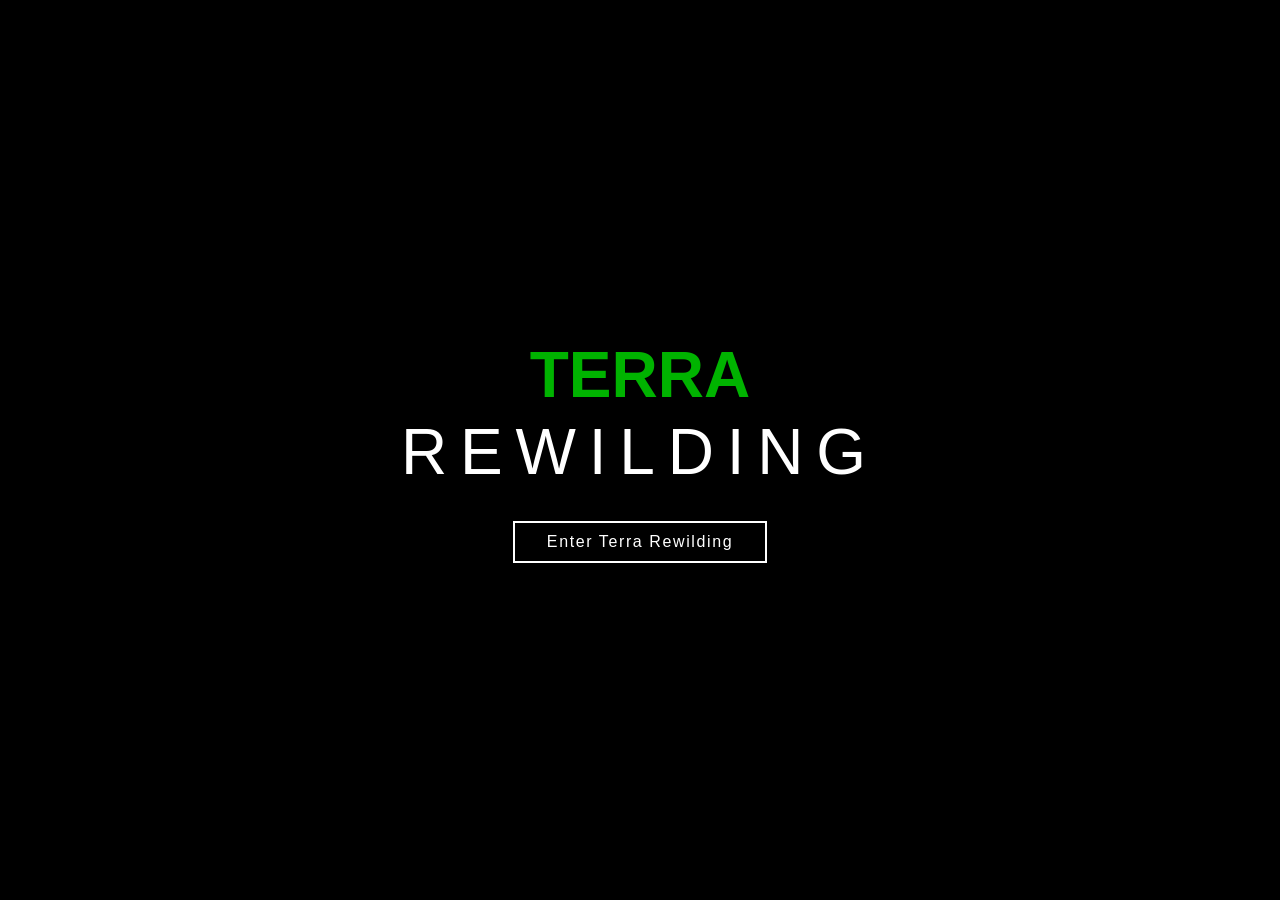
<file: index.html>
<!DOCTYPE html>
<html lang="en">
<head>
  <meta charset="UTF-8">
  <meta name="viewport" content="width=device-width, initial-scale=1.0">
  <title>Terra Rewilding — Ecological Design & Rewilding</title>
  <meta name="description" content="Terra Rewilding — uniting nature and society through ecological design, rewilding, and sustainable environments.">
  <link rel="stylesheet" href="style.css">
  <link rel="shortcut icon" href="fav/favicon.ico" type="image/x-icon">

</head>

<body>

<!-- STARFIELD CANVAS -->
<canvas id="starfield"></canvas>

<!-- HERO -->
<div class="hero" id="hero">

  <!-- MOBILE IMAGE (phones only) -->
  <img
    src="herophotos/hero-mobile.png"
    alt="Terra Rewilding landscape"
    class="hero-image"
  />

  <!-- DESKTOP VIDEO -->
  <video
    class="hero-video"
    autoplay
    muted
    loop
    playsinline
    preload="auto"
  >
    <source src="videos/hero.mp4" type="video/mp4">
  </video>

  <div class="hero-content">
    <h1>
      <span class="terra">TERRA</span><br>
      <span class="rewilding">REWILDING</span>
    </h1>

    <button
      class="enter-btn"
      onclick="enterSite()"
      aria-label="Enter Terra Rewilding website"
    >
      Enter Terra Rewilding
    </button>
  </div>
</div>

<!-- MESSAGE SCREEN -->
<div id="messageScreen" aria-hidden="true" hidden>
  <span><strong> Your Journey To Reconnect Nature With Society Begins</strong></span>
</div>


<!-- MAIN SCRIPT -->
<script>
  function enterSite() {
    const hero = document.getElementById("hero");
    const msg = document.getElementById("messageScreen");
    const btn = document.querySelector(".enter-btn");

    // Prevent double-tap
    btn.disabled = true;
    btn.style.pointerEvents = "none";

    /* STEP 5 — redirect */
    setTimeout(() => {
      window.location.href = "main.html";
    });
  }
</script>

<!-- DESKTOP AUTOPLAY SAFETY -->
<script>
  document.addEventListener("DOMContentLoaded", () => {
    const video = document.querySelector(".hero-video");
    if (video && window.innerWidth > 768) {
      video.muted = true;
      video.play().catch(() => {});
    }
  });
</script>

</body>
</html>
</file>
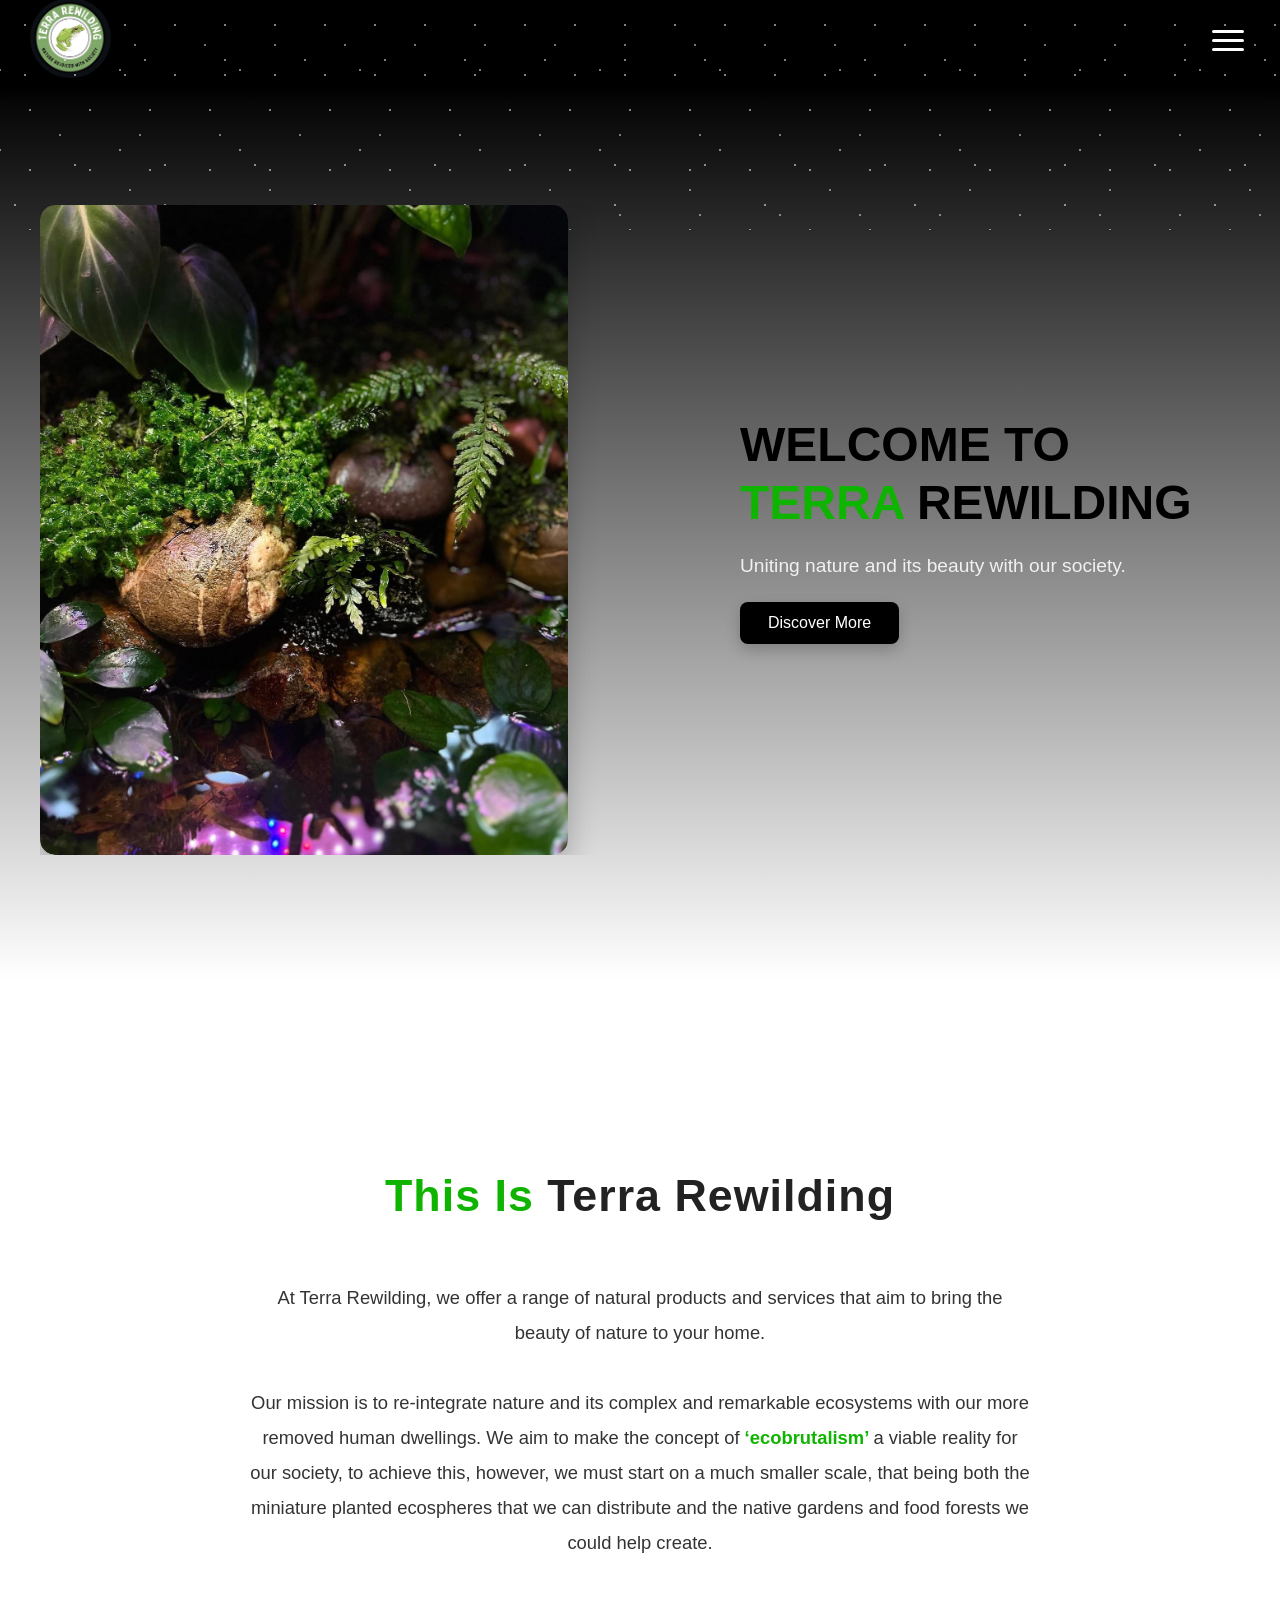
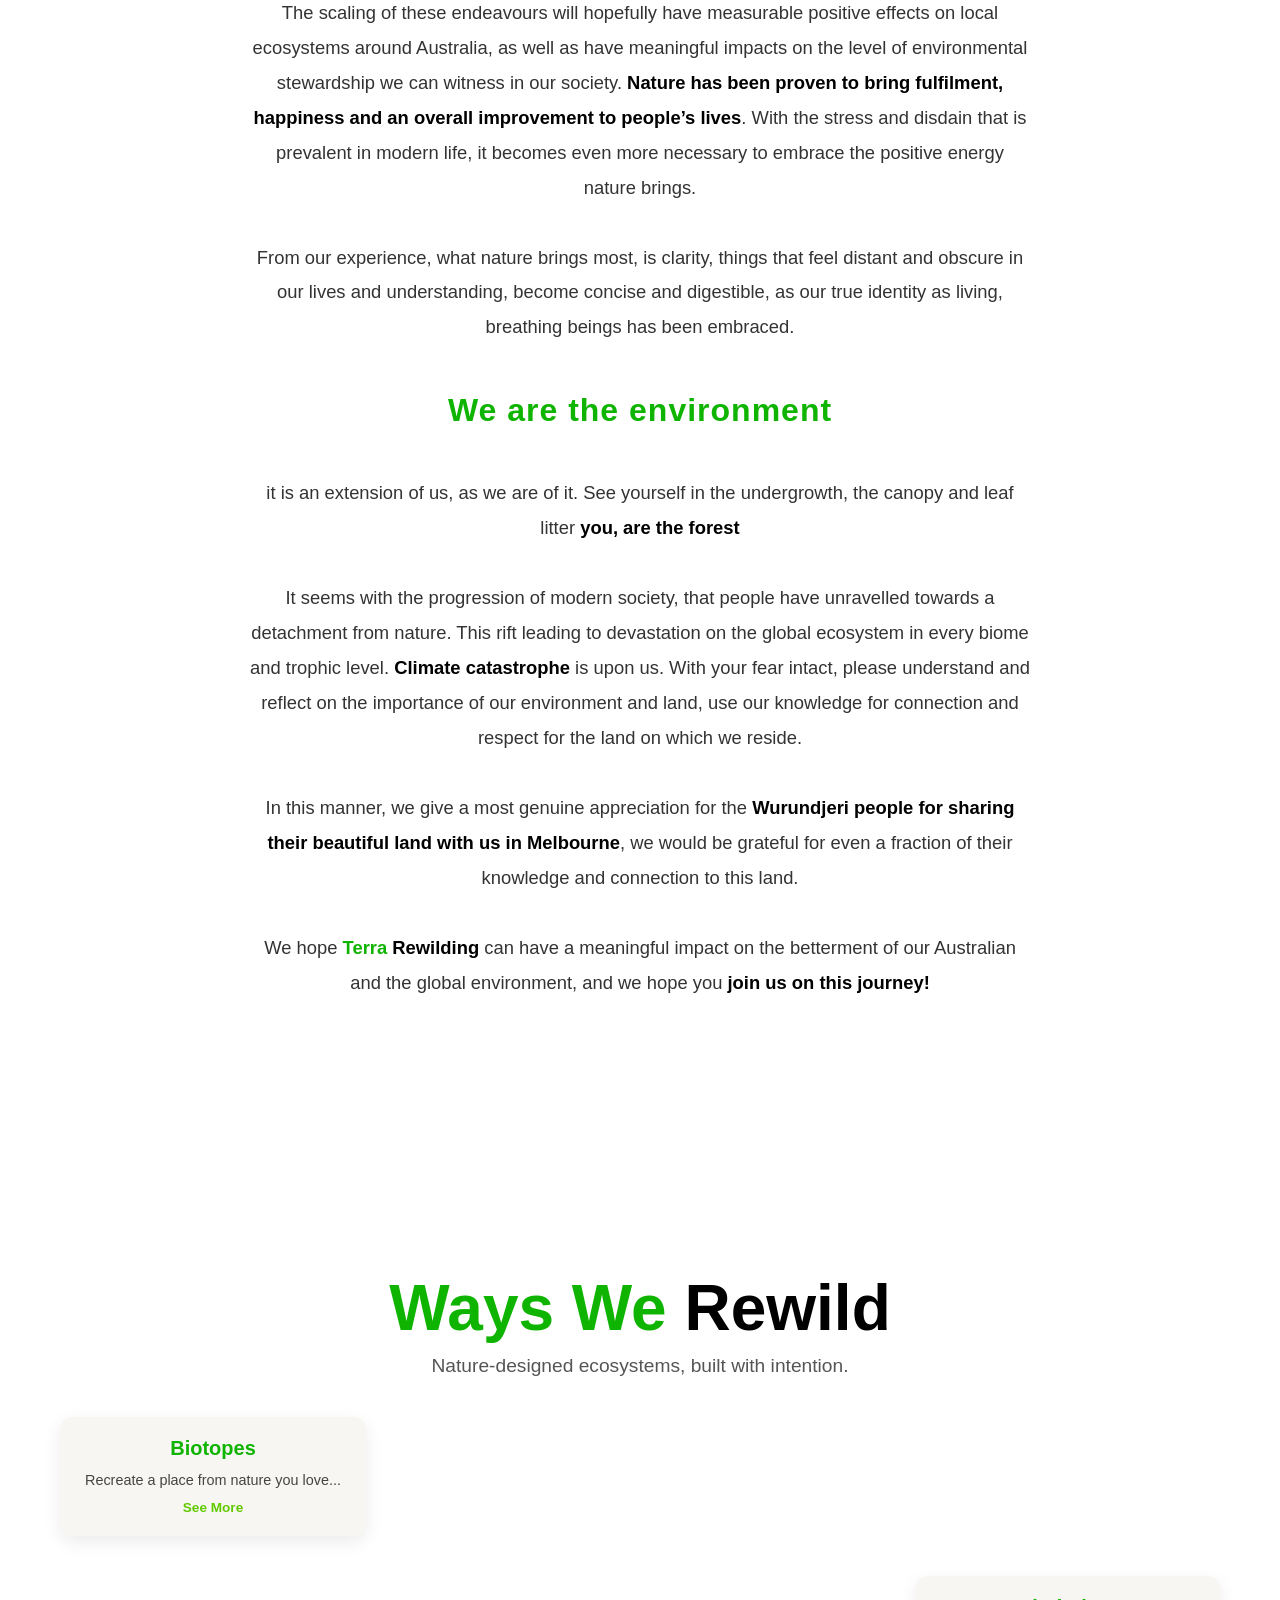
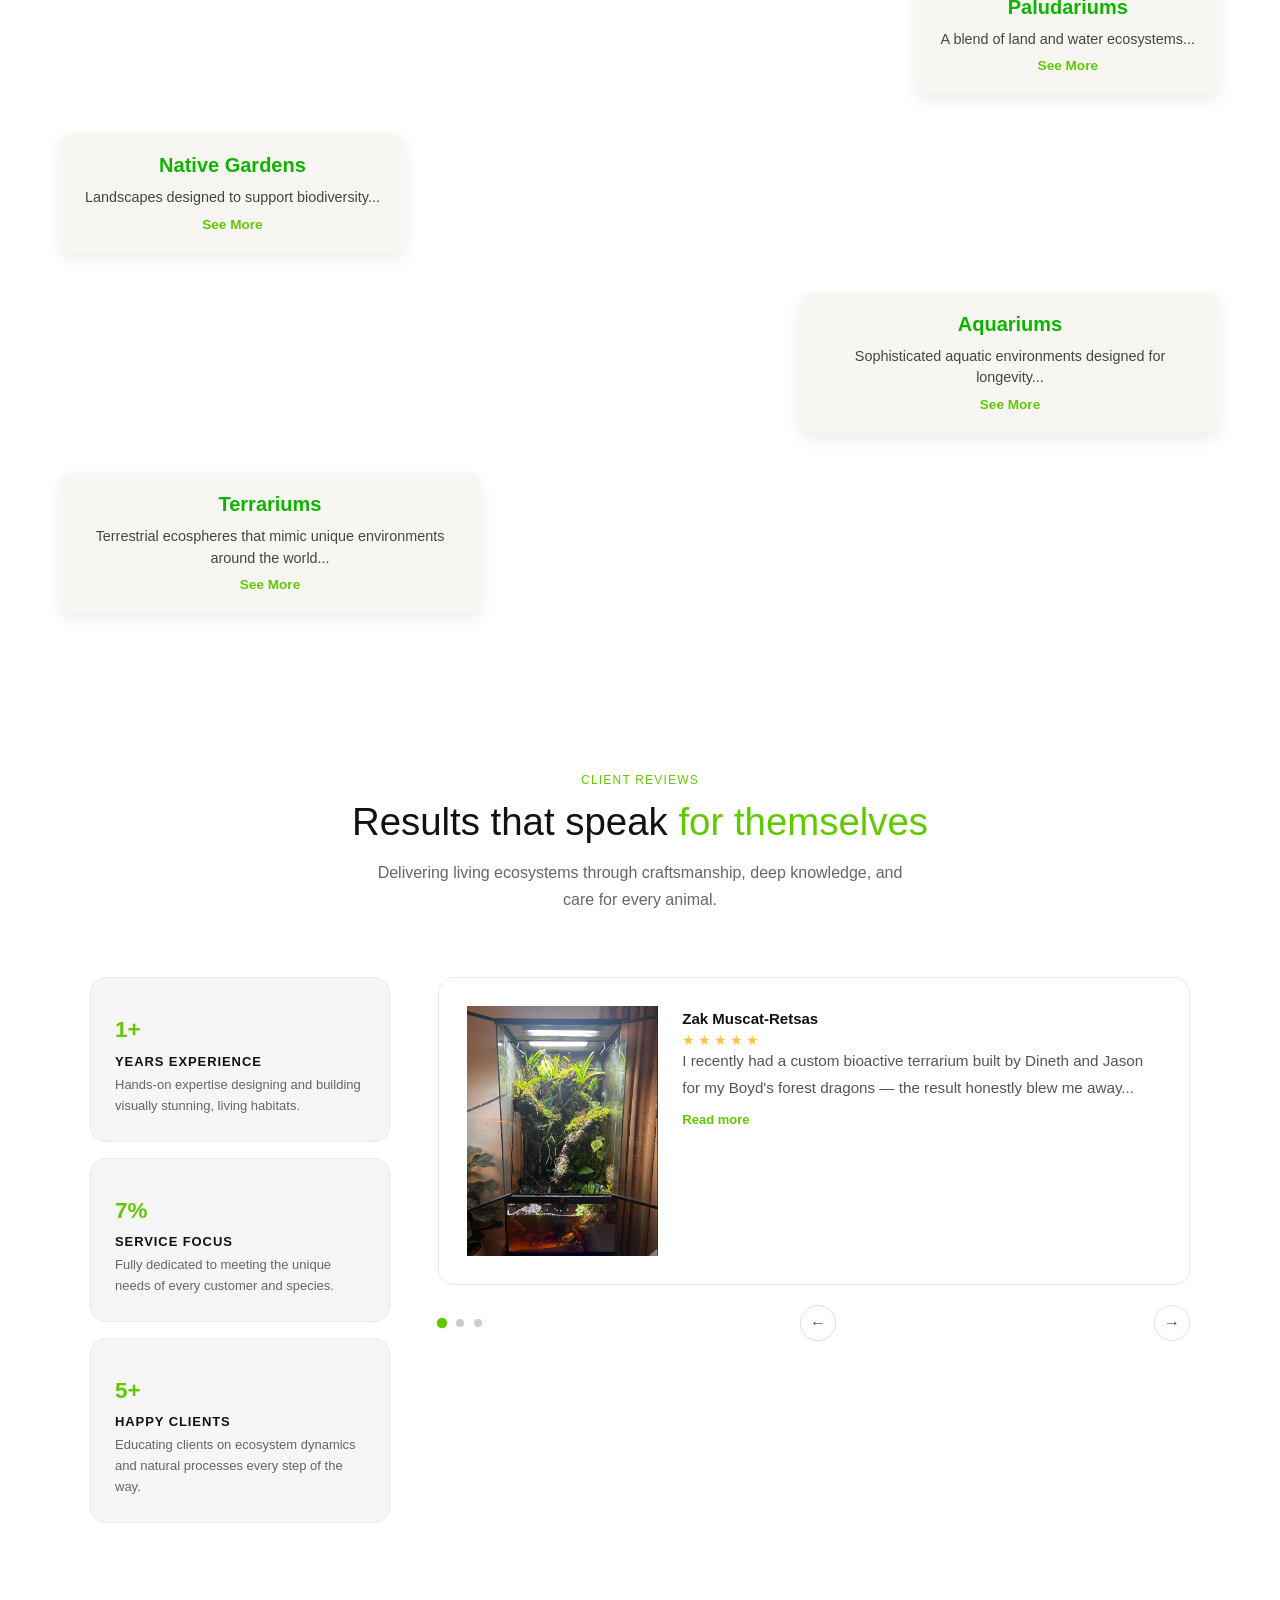
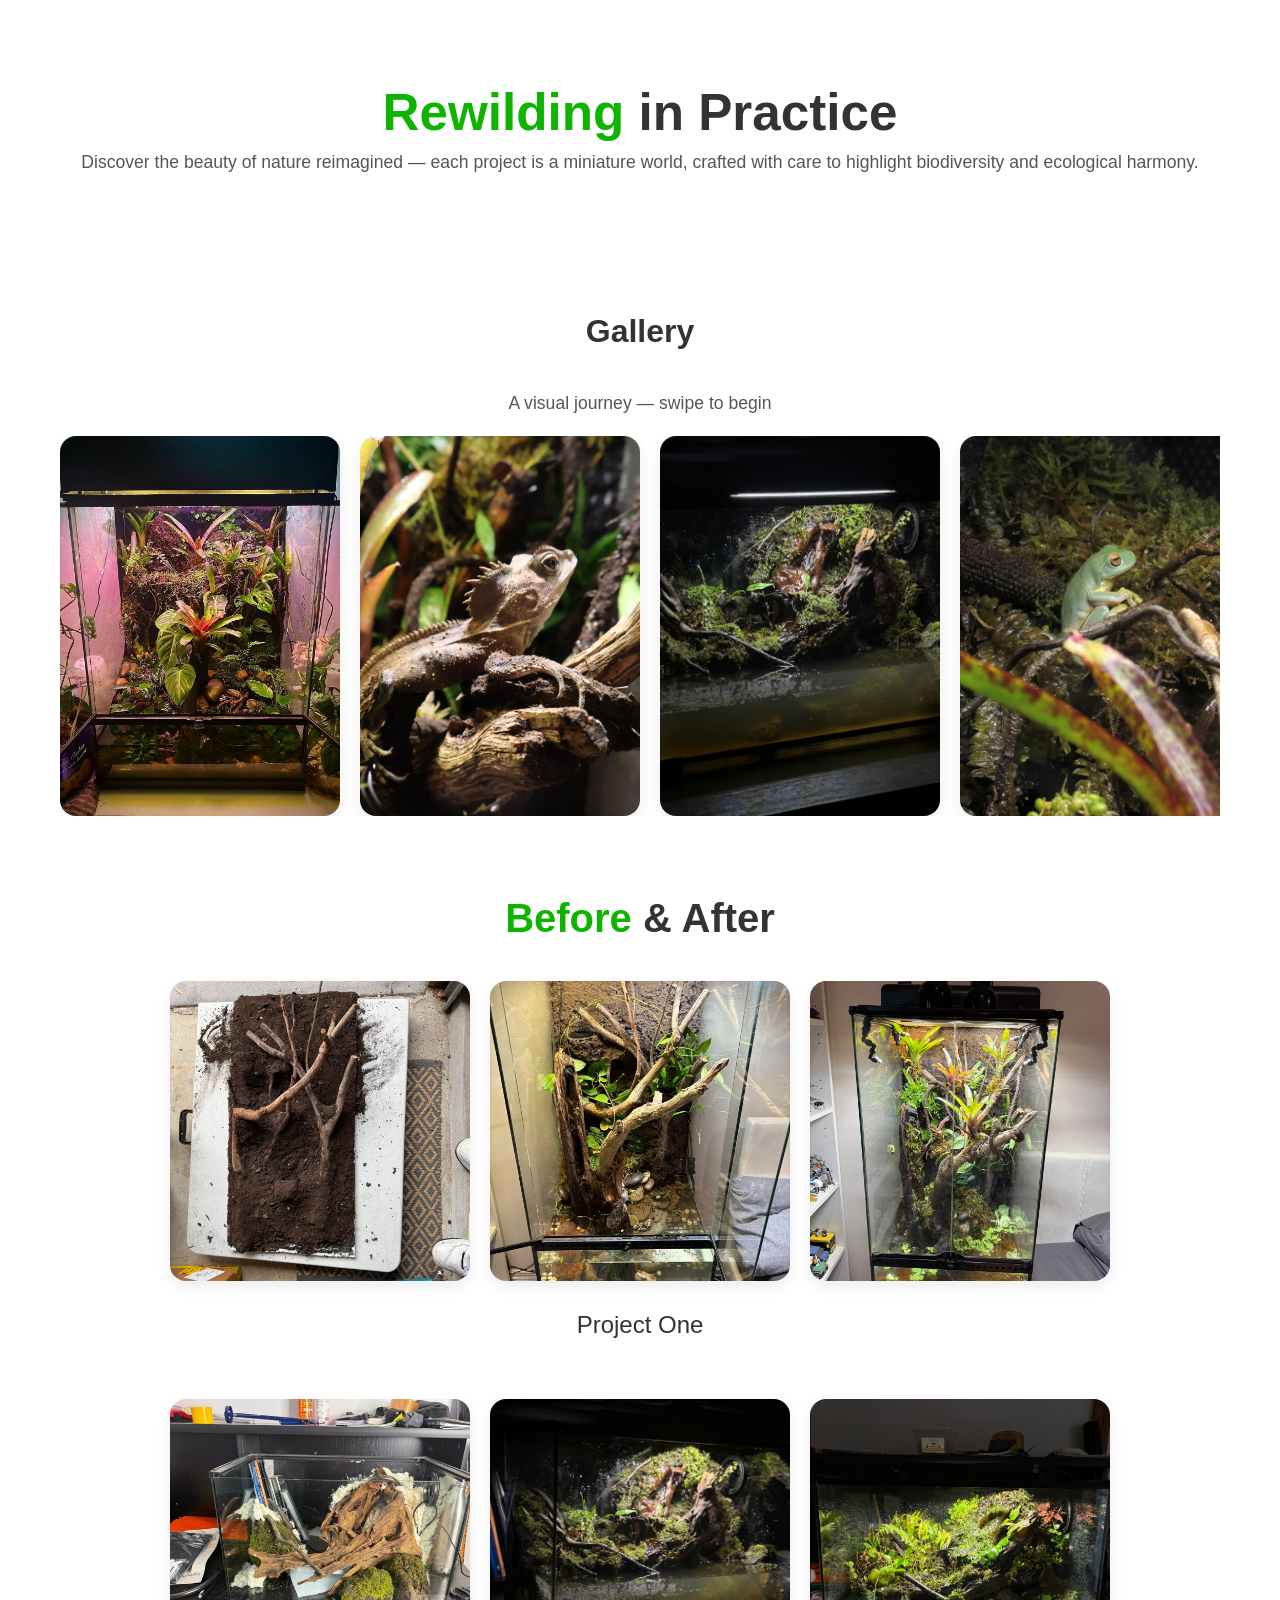
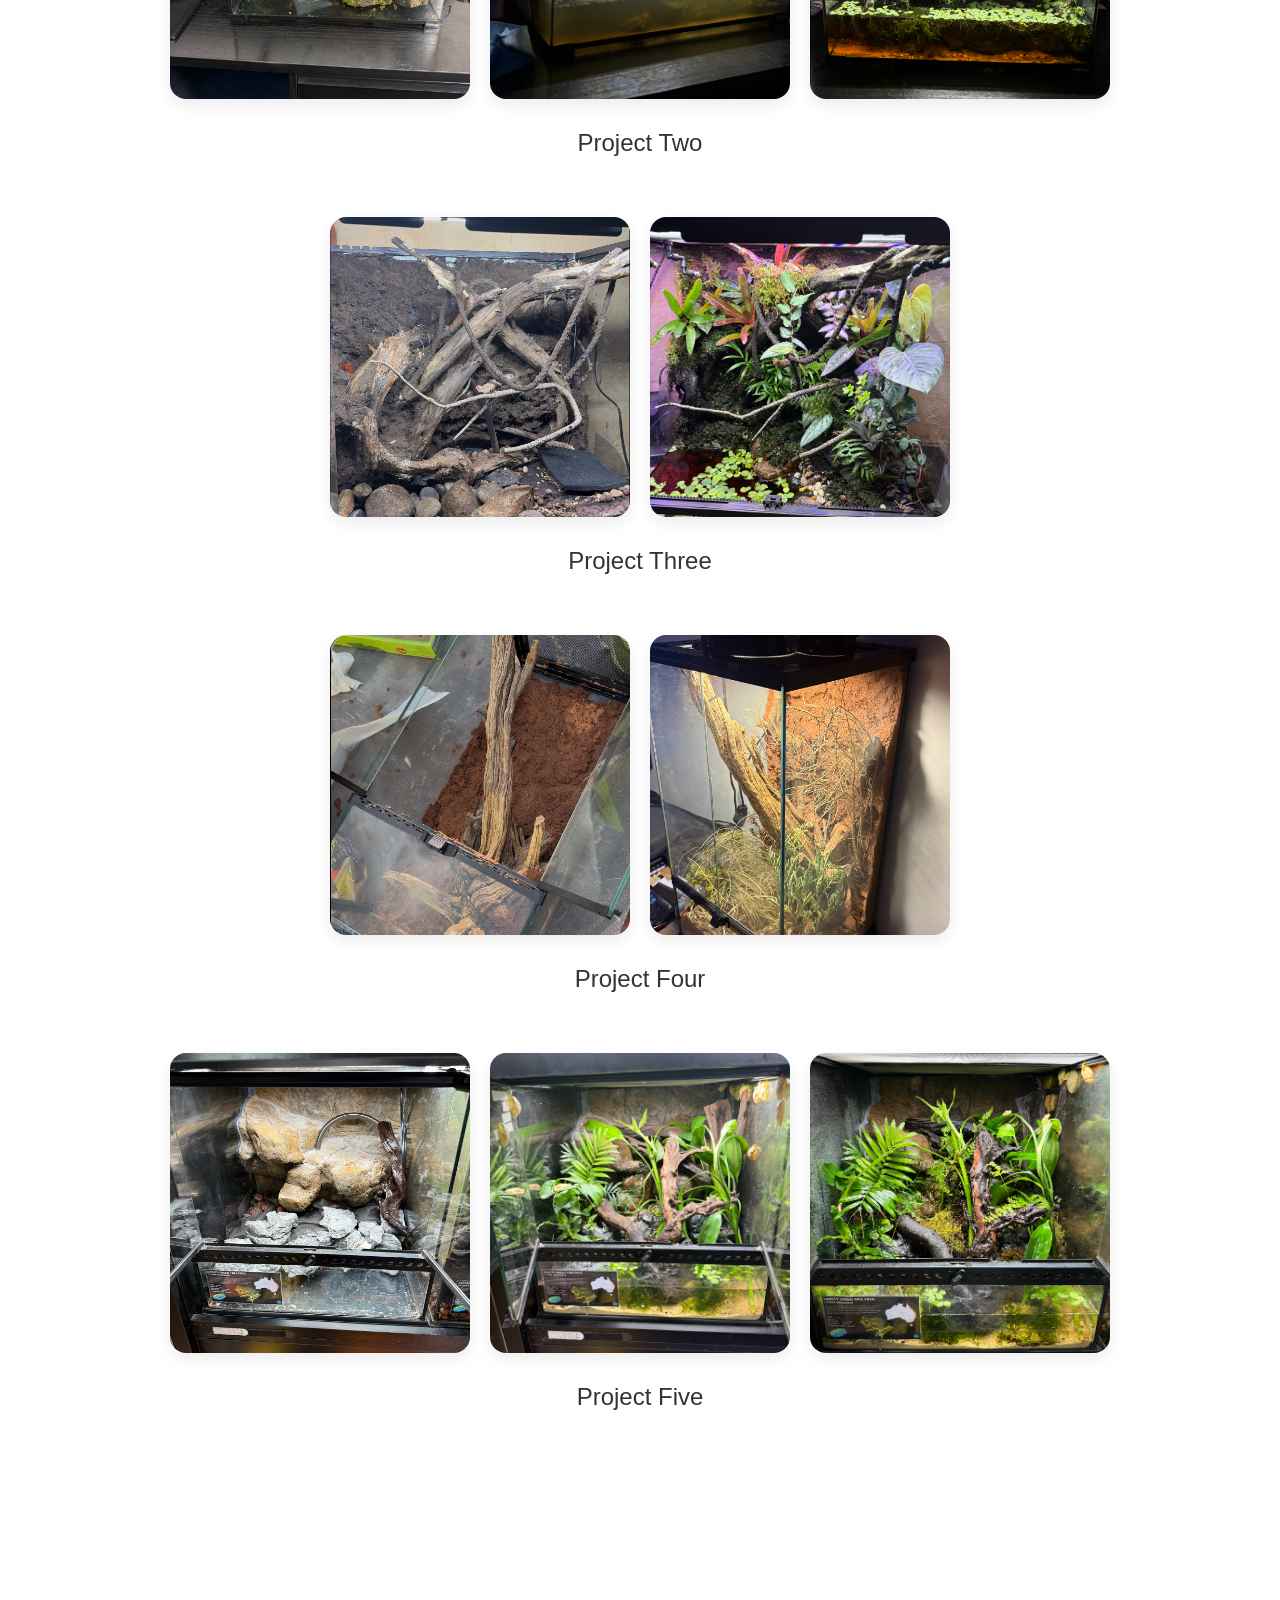
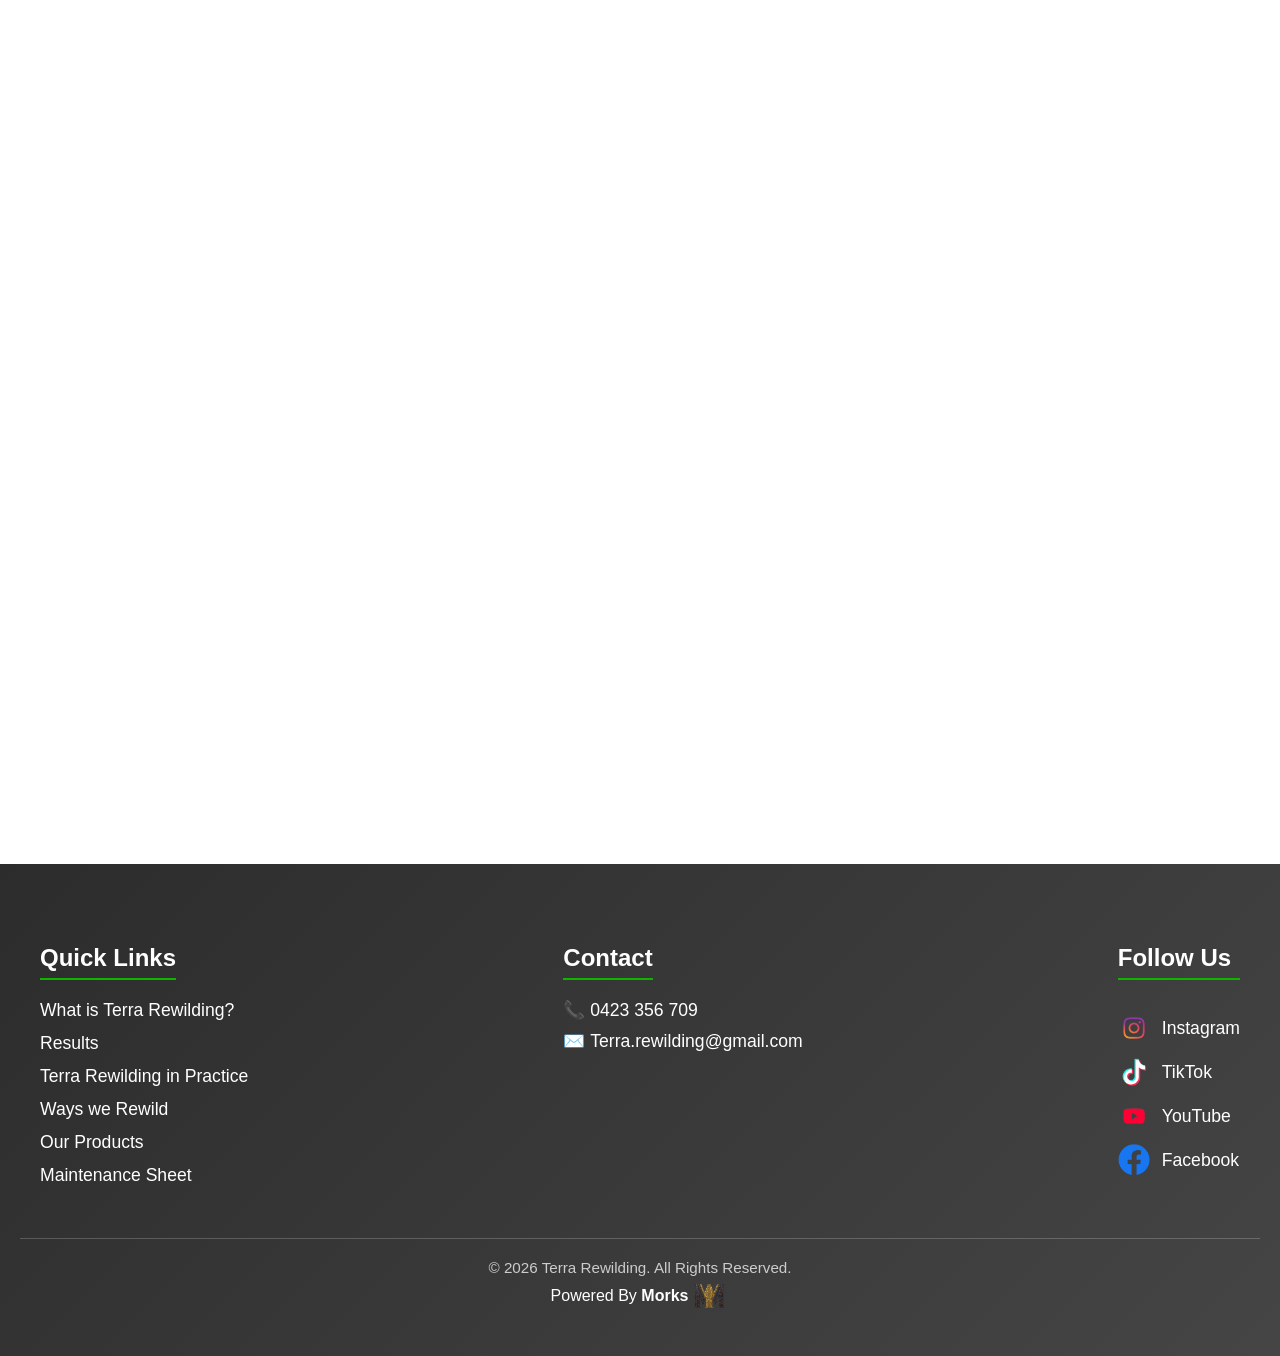
<file: main.html>
<!DOCTYPE html>
<html lang="en">
<head>
  <meta charset="UTF-8">
  <meta name="viewport" content="width=device-width, initial-scale=1.0">
  <title>Terra Rewilding - Home</title>
  <link rel="stylesheet" href="main.css">
</head>

<body>
  <!-- ⭐ Loading Screen -->
  <div class="loading-screen" id="loader">
    <h1 class="company-name">
      <span class="terra"><strong>Terra</strong></span>
      <span class="rewilding"><strong>Rewilding</strong></span>
    </h1>

    <div class="loader-dots">
      <span></span>
      <span></span>
      <span></span>
    </div>
    
  </div>


<!-- ================= NAV BAR ================= -->
<nav class="navbar">

  <!-- Left: Logo -->
  <div class="nav-logo">
    <img
      src="herophotos/terralogo.png"
      alt="Terra Rewilding Logo"
      onclick="location.reload()"
    >
  </div>

  <!-- Center -->
  <div class="nav-center"></div>

  <!-- Right -->
  <div class="nav-right">
    <!-- Hamburger (DESKTOP + MOBILE) -->
    <div class="hamburger" onclick="toggleMenu()" role="button" aria-label="Toggle menu" aria-expanded="false">
      <span></span>
      <span></span>
      <span></span>
    </div>
  </div>

</nav>
<!-- =============== END NAV BAR =============== -->


<!-- ================= DROPDOWN MENU ================= -->
<div class="mobile-menu" id="mobileMenu" role="menu">
  <div class="stars"></div>

  <a href="#about" onclick="closeMenu()">What is Terra Rewilding?</a>
  <a href="#review" onclick="closeMenu()">Results</a>
  <a href="#profile" onclick="closeMenu()">Terra Rewilding in Practice</a>
  <a href="#services" onclick="closeMenu()">Ways we Rewild</a>
  <a href="#products" onclick="closeMenu()">Our Products</a>
  <a href="#Maintenance" onclick="closeMenu()">Maintenance Sheet</a>
  <a href="#contact" onclick="closeMenu()">Contacts</a>
</div>




  <!-- ================= HERO SECTION ================= -->
  <section class="hero-section">
    <div class="hero-container">

      <!-- Left: Photo Slider -->
      <div class="hero-left">
        <div class="slider hero-slider">
          <div class="slide active">
            <img src="herophotos/2.jpg" alt="Nature Photo 2">
          </div>
          <div class="slide">
            <img src="herophotos/3.jpg" alt="Nature Photo 3">
          </div>
          <div class="slide">
            <img src="herophotos/4.jpg" alt="Nature Photo 4">
          </div>
          <div class="slide">
            <img src="herophotos/5.jpg" alt="Nature Photo 5">
          </div>
        </div>
      </div>

      <!-- Right: Hero Text -->
      <div class="hero-right">
        <h1 class="hero-title"> WELCOME TO
          <span class="green"> TERRA</span> REWILDING</h1>
        
        <p>
          Uniting nature and its beauty with our society. 
        </p>
        <a href="#me" class="discover-btn">Discover More</a>
      </div>

    </div>
  </section>
  <!-- =============== END HERO SECTION =============== -->


<!-- ================= ABOUT US SECTION ================= -->
<section id="about" class="aboutus-section">
  <div class="aboutus-container">

    <h2 class="section-title">
      <span class="green">This Is</span> Terra Rewilding
    </h2>

    <div class="aboutus-text">
      <p>
At Terra Rewilding, we offer a range of natural products and services that aim to bring the beauty of nature to your home. <br> <br>
Our mission is to re-integrate nature and its complex and remarkable ecosystems with our more removed human dwellings. We aim to make the concept of <strong> <span class="green">‘ecobrutalism’</span> </strong> a viable reality for our society, to achieve this, however, we must start on a much smaller scale, that being both the miniature planted ecospheres that we can distribute and the native gardens and food forests we could help create. <br> <br>
The scaling of these endeavours will hopefully have measurable positive effects on local ecosystems around Australia, as well as have meaningful impacts on the level of environmental stewardship we can witness in our society. <strong> Nature has been proven to bring fulfilment, happiness and an overall improvement to people’s lives</strong>. With the stress and disdain that is prevalent in modern life, it becomes even more necessary to embrace the positive energy nature brings.<br> <br>
From our experience, what nature brings most, is clarity, things that feel distant and obscure in our lives and understanding, become concise and digestible, as our true identity as living, breathing beings has been embraced. <br> <br> <strong> <span class="we" class="green">We are the environment</span></strong><br><br> 
it is an extension of us, as we are of it. See yourself in the undergrowth, the canopy and leaf litter
<strong>you, are the forest</strong> <br> <br>
It seems with the progression of modern society, that people have unravelled towards a detachment from nature. This rift leading to devastation on the global ecosystem in every biome and trophic level. <strong>Climate catastrophe</strong> is upon us. With your fear intact, please understand and reflect on the importance of our environment and land, use our knowledge for connection and respect for the land on which we reside.<br> <br>
In this manner, we give a most genuine appreciation for the <strong>Wurundjeri people for sharing their beautiful land with us in Melbourne</strong>, we would be grateful for even a fraction of their knowledge and connection to this land. <br> <br>We hope <strong><span class="green">Terra</span> Rewilding</strong> can have a meaningful impact on the betterment of our Australian and the global environment, and we hope you<strong> join us on this journey! </strong>
      </p>
    </div>

  </div>
</section>
<!-- =============== END ABOUT US ================= -->



  <section id="services">
    <div class="services-main">
      <h2><span class="green">Ways We </span> Rewild</h2>
      <p class="services-desc">Nature-designed ecosystems, built with intention.</p>
  
      <div class="services-boxes">

        <div class="service-box left">
          <h3>Biotopes</h3>
  
          <p class="service-text">
            <span class="short-text">
              Recreate a place from nature you love...
            </span>
  
            <span class="full-text">
              We recreate real-world ecosystems from specific locations using authentic plants, terrain, and design to fully capture that environment.
            </span>
          </p>
  
          <button class="see-more-btn">See More</button>
        </div>

        <div class="service-box right">
          <h3>Paludariums</h3>
  
          <p class="service-text">
            <span class="short-text">
              A blend of land and water ecosystems...
            </span>
  
            <span class="full-text">
              Enclosed environments combining aquatic and terrestrial zones, perfect for frogs, fish, and invertebrates, creating a dynamic natural ecosystem.
            </span>
          </p>
  
          <button class="see-more-btn">See More</button>
        </div>

        <div class="service-box left">
          <h3>Native Gardens</h3>
  
          <p class="service-text">
            <span class="short-text">
              Landscapes designed to support biodiversity...
            </span>
  
            <span class="full-text">
              Carefully designed landscapes using local ecosystems to create habitats for native species while improving soil health and sustainability.
            </span>
          </p>
  
          <button class="see-more-btn">See More</button>
        </div>


        <div class="service-box right">
          <h3>Aquariums</h3>
  
          <p class="service-text">
            <span class="short-text">
              Sophisticated aquatic environments designed for longevity...
            </span>
  
            <span class="full-text">
              Sophisticated aquatic environments that utilise ecosystem dynamics to create functional, long-lasting systems that bring out natural behaviours and enrich aquatic life.
            </span>
          </p>
  
          <button class="see-more-btn">See More</button>
        </div>

  
        <div class="service-box left">
          <h3>Terrariums</h3>
  
          <p class="service-text">
            <span class="short-text">
              Terrestrial ecospheres that mimic unique environments around the world...
            </span>
  
            <span class="full-text">
              Terrestrial ecospheres that mimic the ancient beauty of unique environments around the world, from tropical rainforests to arid deserts, these enclosed spaces could bring biodiverse complexity to you and your animals.
            </span>
          </p>
  
          <button class="see-more-btn">See More</button>
        </div>

  
      </div>
    </div>
  </section>


<!-- =========== REVIEWS =========== -->
<section class="section" id="review">
  <div class="section-hdr">
    <div class="eyebrow">Client reviews</div>
    <h2>Results that speak <span style="color:#61c900">for themselves</span></h2>
    <p>Delivering living ecosystems through craftsmanship, deep knowledge, and care for every animal.</p>
  </div>

  <div class="layout">

    <div class="stat-col">
      <div class="stat-card">
        <div class="stat-num">
          <span class="counter" data-target="5">0</span><span>+</span>
        </div>
        <h4>Years experience</h4>
        <p>Hands-on expertise designing and building visually stunning, living habitats.</p>
      </div>
      <div class="stat-card">
        <div class="stat-num">
          <span class="counter" data-target="100">0</span><span>%</span>
        </div>
        <h4>Service focus</h4>
        <p>Fully dedicated to meeting the unique needs of every customer and species.</p>
      </div>
      <div class="stat-card">
        <div class="stat-num">
          <span class="counter" data-target="100">0</span><span>+</span>
        </div>
        <h4>Happy clients</h4>
        <p>Educating clients on ecosystem dynamics and natural processes every step of the way.</p>
      </div>
    </div>

    <div class="review-col">
      <div class="review-card active" id="r0">
        <img class="reviewer-img" src="review-img/zak1.png" alt="Zak Muscat-Retsas">
        <div class="review-body">
          <div class="reviewer-info">
            <h3>Zak Muscat-Retsas</h3>
            <div class="stars">★★★★★</div>
          </div>
          <p class="review-text">
            <span class="short-text">I recently had a custom bioactive terrarium built by Dineth and Jason for my Boyd's forest dragons — the result honestly blew me away...</span>
            <span class="full-text"> I recently had a custom bioactive terrarium built by Dineth and Jason for my Boyd's forest dragons — the result honestly blew me away. The level of detail is next level. They've gone to incredible lengths to replicate the exact terrain and environment these animals come from. It doesn't just look amazing — it feels like a real, living ecosystem. Every element has clearly been thought through with purpose, creating something both visually incredible and perfectly suited for the animal. What really stood out was their knowledge and craftsmanship. This isn't just a terrarium — it's a fully self-sustaining environment designed to replicate nature as closely as possible, and you can tell they genuinely care about getting it right. The whole process was seamless, and the final product exceeded expectations in every way. If you're even considering going bioactive, do yourself a favour and go with Dineth and Jason. Seriously top-tier work.</span>
          </p>
          <button class="toggle-btn" onclick="toggle(this)">Read more</button>
        </div>
      </div>

      <div class="review-card" id="r1">
        <img class="reviewer-img" src="review-img/pat.png" alt="Pat Cumming">
        <div class="review-body">
          <div class="reviewer-info">
            <h3>Pat Cumming</h3>
            <div class="stars">★★★★★</div>
          </div>
          <p class="review-text">
            <span class="short-text">The guys at Terra Rewilding did an amazing job working on a few of my tanks...</span>
            <span class="full-text"> The guys at Terra Rewilding did an amazing job working on a few of my tanks. They set up incredible habitats for different gecko species and did a great job adjusting everything to my specific needs and those of the species involved. Every time I feed the geckos I can see them using the entire habitat — the tanks look much more interesting than a basic sand-and-ornament setup. It's cool to see the plants growing in. Would definitely give these guys a call if you want a custom natural habitat for your pets.</span>
          </p>
          <button class="toggle-btn" onclick="toggle(this)">Read more</button>
        </div>
      </div>

      <div class="review-card" id="r2">
        <img class="reviewer-img" src="review-img/rileys.png" alt="Riley Clements">
        <div class="review-body">
          <div class="reviewer-info">
            <h3>Riley Clements</h3>
            <div class="stars">★★★★★</div>
          </div>
          <p class="review-text">
            <span class="short-text">The craftsmanship and attention to detail are outstanding — it's clear a lot of care went into designing something both beautiful and functional...</span>
            <span class="full-text"> The craftsmanship and attention to detail are outstanding — it's clear a lot of care went into designing something both beautiful and functional. Everything was professionally finished, well thought out, and designed to a very high standard. Communication throughout the process was excellent and the final result exceeded my expectations. I highly recommend to anyone looking for a high-quality custom terrarium hardscape.</span>
          </p>
          <button class="toggle-btn" onclick="toggle(this)">Read more</button>
        </div>
      </div>

      <div class="nav-row">
        <button class="dot-btn active" onclick="go(0)" id="d0"></button>
        <button class="dot-btn" onclick="go(1)" id="d1"></button>
        <button class="dot-btn" onclick="go(2)" id="d2"></button>
        <button class="arr-btn" onclick="prev()">&#8592;</button>
        <button class="arr-btn" onclick="next()">&#8594;</button>
      </div>
    </div>

  </div>
</section>
  <!-- ================= END OF REWIVES ================= -->

  
  </section>

  <!-- ================= PROFILE / PORTFOLIO SECTION ================= -->
  <section id="profile" class="portfolio-section">

    <!-- INTRO -->
    <div class="portfolio-box intro-box">
      <h2>
       <span class="green">Rewilding</span> in Practice
      </h2>
      <p>Discover the beauty of nature reimagined — each project is a miniature world, crafted with care to highlight biodiversity and ecological harmony.</p>
    </div>

       <!-- ===== HORIZONTAL SCROLLER ===== -->
       <div class="profile-scroll-wrapper">
        <h3 class="Gal">Gallery</h3>
        <p class="gla-words">A visual journey — swipe to begin </p>
        <div class="profile-scroll">
          <img src="Slider_photos/1.jpg">
          <img src="Slider_photos/2.jpg">
          <img src="Slider_photos/3.jpg">
          <img src="Slider_photos/4.jpg">
          <img src="Slider_photos/5.jpg">
          <img src="Slider_photos/8.jpg">
          <img src="Slider_photos/9.png">
          <img src="Slider_photos/10.png">
          <img src="Slider_photos/13.png">
          <img src="Slider_photos/19.png">
          <img src="Slider_photos/20.png">
          <img src="Slider_photos/22.png">
        </div>
      </div>

    <!-- BEFORE & AFTER TITLE -->
    <h2 class="before-after-title">
      <span class = "green">Before</span> & After
    </h2>

    <!-- ===== BEFORE / AFTER GRID ===== -->
    <div class="before-after-grid">

      <!-- Project One -->
      <div class="before-after-box">
        <div class="before-after-images">
          <img src="Project_Photo/1.1.jpg" alt="Project One Before">
          <img src="Project_Photo/1.2.jpg" alt="Project One Middle">
          <img src="Project_Photo/1.3.jpg" alt="Project One After">
        </div>
        <h3>Project One</h3>
      </div>

      <!-- Project Two -->
      <div class="before-after-box">
        <div class="before-after-images">
          <img src="Project_Photo/2.1.jpg" alt="Project Two Before">
          <img src="Project_Photo/2.2.png" alt="Project Two Middle">
          <img src="Project_Photo/2.3.png" alt="Project Two After">
        </div>
        <h3>Project Two</h3>
      </div>

            <!-- Project Three -->
            <div class="before-after-box">
              <div class="before-after-images">
                <img src="Project_Photo/3.1.png" alt="Project Two Before">
                <img src="Project_Photo/3.2.png" alt="Project Two Middle">
              </div>
              <h3>Project Three</h3>
            </div>

             <!-- Project Four -->
              <div class="before-after-box">
                 <div class="before-after-images">
                   <img src="Project_Photo/4.1.png" alt="Project Two Before">
                  <img src="Project_Photo/4.2.png" alt="Project Two Middle">
                </div>
                <h3>Project Four</h3>
               </div>

               <!-- Project Five -->
                 <div class="before-after-box">
                    <div class="before-after-images">
                      <img src="Project_Photo/5.1.png" alt="Project Two Before">
                      <img src="Project_Photo/5.2.png" alt="Project Two Middle">
                      <img src="Project_Photo/5.3.png" alt="Project Two After">
                    </div>
                  <h3>Project Five</h3>
                </div>

    </div>

  </section>




<!-- ===== MAINTENANCE SHEET SECTION ===== -->
<section id="Maintenance" class="safe-data-sheet">

  <div class="safe-wrapper">

    <!-- LEFT TEXT -->
    <div class="safe-text">
      <h2> <span class="green">Maintenance</span> Sheet </h2> 
      <p>
        Tap the preview to explore the full maintenance sheet<br>
         On mobile? Hit <strong>Download PDF</strong> to see the complete document
      </p>
    </div>

    <!-- RIGHT PREVIEW -->
    <div class="safe-preview">
      <div
        class="paper-link"
        role="button"
        tabindex="0"
        onclick="openPDF()"
      >
        <div class="paper-stack">
          <span class="back-page"></span>
          <span class="mid-page"></span>
          <img
            class="top-page-img"
            src="PDF/frontpdf.png"
            alt="Maintenance sheet PDF preview"
          />
        </div>
      </div>

      <div class="words">
        <p>VIEW MAINTENANCE SHEET</p>
      </div>
    </div>

  </div>
</section>

<!-- ===== PDF MODAL ===== -->
<div
  id="pdfModal"
  class="pdf-modal"
  onclick="closePDF(event)"
>

  <div class="pdf-content">

    <button
      class="close-btn"
      aria-label="Close PDF preview"
      onclick="closePDF()"
    >
      ✕
    </button>

    <iframe
      id="pdfFrame"
      src="PDF/Terra-Rewilding-PDF.pdf"
      title="Terra Rewilding Maintenance Sheet"
    ></iframe>

    <a
      href="PDF/Terra-Rewilding-PDF.pdf"
      download
      class="download-btn"
    >
      Download PDF
    </a>

  </div>
</div>





<!-- ===== START OF CONTACT SECTION ===== -->
<section id="contact" class="contact-section">
  <div class="portfolio-container">

    <!-- Heading and Description -->
    <h2><span class="green">Contact</span> Us</h2>
    <p class="contact-intro">
      Looking for more details or ready to book our services? Simply click below, and we’ll be happy to assist you!</p>
    <!-- Contact Boxes -->
    <div class="contact-boxes">

      <!-- Phone Box -->
      <a
        href="tel:+0423356709"
        class="contact-box"
        role="button"
        tabindex="0"
      >
        <div class="contact-icon">📞</div>
        <div class="contact-info">
          <h3>Phone</h3>
          <p>0423 356 709</p>
        </div>
      </a>

      <!-- Email Box -->
      <a
        href="mailto:Terra.rewilding@gmail.com"
        class="contact-box"
        role="button"
        tabindex="0"
      >
        <div class="contact-icon">✉️</div>
        <div class="contact-info">
          <h3>Email</h3>
          <p>Terra.rewilding@gmail.com</p>
        </div>
      </a>

    </div>

  </div>
</section>
<!-- ===== END OF CONTACT SECTION ===== -->








  <!-- ================= FOOTER ================= -->
  <footer class="footer-section">
    <div class="footer-container">

      <!-- Quick Links -->
      <div class="footer-links">
        <h3>Quick Links</h3>
        <a href="#about">What is Terra Rewilding?</a>
        <a href="#review">Results</a>
        <a href="#profile" >Terra Rewilding in Practice</a>
        <a href="#services">Ways we Rewild</a>
        <a href="#products">Our Products</a>
        <a href="#Maintenance">Maintenance Sheet</a>
      </div>

      <!-- Contact Info -->
      <div class="footer-contact">
        <h3>Contact</h3>
        <p>📞 <a href="tel:+0423356709">0423 356 709</a></p>
        <p>✉️ <a href="mailto:Terra.rewilding@gmail.com">Terra.rewilding@gmail.com</a></p>
      </div>

      <!-- Social Links -->
      <div class="footer-social">
        <h3>Follow Us</h3>
        <a class="social-link" href="https://www.instagram.com/terra.rewilding" target="_blank" rel="noopener">
          <img src="photos/Insta-removebg-preview.png" alt="Instagram" class="social-icon-img">
          <span>Instagram</span>
        </a>
        <a class="social-link" href="https://www.tiktok.com/@terra_rewilding" target="_blank" rel="noopener">
          <img src="photos/tiktok-icon2-removebg-preview.png" alt="TikTok" class="social-icon-img">
          <span>TikTok</span>
        </a>
        <a class="social-link" href="https://www.youtube.com/@CauseAndEffect42" target="_blank" rel="noopener">
          <img src="photos/youtube.png" alt="YouTube" class="social-icon-img">
          <span>YouTube</span>
        </a>
        <a class="social-link" href="https://www.facebook.com/dineth.wijendra.3" target="_blank" rel="noopener">
          <img src="photos/facebook.png" alt="Facebook" class="social-icon-img">
          <span>Facebook</span>
        </a>
      </div>

    </div>

    <!-- Bottom Copyright -->
    <div class="footer-bottom">
      <p>© 2026 Terra Rewilding. All Rights Reserved.</p>
      <div class="michaelsoft-wrapper">
        <p class="footer-MichaelSoft">Powered By <strong>Morks</strong></p>
        <img class="PyramidLogo" src="photos/morks.png" alt="Morks">
      </div>
    </div>

  </footer>
  <!-- ================= END FOOTER ================= -->



  <!--------Java Scrit-->
  <script src="main.js"></script>





  


</body>
</html>
</file>
<file: style.css>
* {
  margin: 0;
  padding: 0;
  box-sizing: border-box;
  font-family: "Inter", "Helvetica Neue", Arial, sans-serif;
}

body {
  overflow: hidden;
  background: #000;
}

/* HERO */
.hero {
  position: fixed;
  inset: 0;
  z-index: 1;
  overflow: hidden;
}

/* Desktop video */
.hero video.hero-video {
  position: absolute;
  inset: 0;
  width: 100%;
  height: 100%;
  object-fit: cover;
  object-position: center top;
  animation: videoShift 15s ease-in-out infinite alternate;
  pointer-events: none;
}

/* Mobile fallback image */
.hero img.hero-image {
  position: absolute;
  inset: 0;
  width: 100%;
  height: 100%;
  object-fit: cover;
  z-index: 0;
  display: none; /* hidden by default, only shown on mobile */
}

.hero-content {
  position: relative;
  z-index: 2;
  height: 100%;
  display: flex;
  flex-direction: column;
  align-items: center;
  justify-content: center;
  text-align: center;
  padding: 0 20px;
}

.hero-content h1 {
  font-size: clamp(2rem, 6vw, 4rem);
  line-height: 1.2;
  color: #fff;
}

.hero-content .terra {
  color: #00b300; /* Terra green */
  font-weight: 600;
}

.hero-content .rewilding {
  color: #fff;
  font-weight: 300;
  letter-spacing: 0.2em;
  margin-top: 0.3em;
}

.enter-btn {
  margin-top: 30px;
  padding: 10px 32px;
  border: 2px solid #ffffff;
  background: transparent;
  color: #ffffff;
  font-size: clamp(0.8rem, 2.5vw, 1rem);
  letter-spacing: 0.1em;
  cursor: pointer;
  transition: all 0.3s ease;
}

.enter-btn:hover {
  background: #fff;
  color: #000;
}

/* STARFIELD */
#starfield {
  position: fixed;
  inset: 0;
  z-index: 0;
}


@keyframes videoShift {
  0%   { transform: scale(1.02) translateY(0); }
  50%  { transform: scale(1.03) translateY(-1%); }
  100% { transform: scale(1.02) translateY(0); }
}

/* RESPONSIVE */
@media (max-width: 768px) {
  /* Hero text */
  .hero-content h1 {
      font-size: clamp(1.6rem, 6vw, 3rem);
  }

  /* Enter button smaller */
  .enter-btn {
      padding: 6px 22px;
  }

  /* Message bigger on mobile tablets */
  #messageScreen {
      font-size: clamp(1.8rem, 6vw, 2.6rem);
      line-height: 1.7;
      padding: 0 15px;
  }

  /* Mobile fallback — show image instead of video */
  .hero video.hero-video {
      display: none !important;
  }

  .hero img.hero-image {
      display: block;
  }
}

@media (max-width: 480px) {
  /* Hero text smaller for small phones */
  .hero-content h1 {
      font-size: clamp(1.4rem, 5vw, 2.5rem);
  }

  /* Message slightly smaller for small phones */
  #messageScreen {
      font-size: clamp(1.6rem, 5vw, 2.2rem);
      line-height: 1.7;
      padding: 0 10px;
  }
}

/* PREFERS REDUCED MOTION */
@media (prefers-reduced-motion: reduce) {
  video,
  canvas {
      animation: none !important;
  }
}
</file>
<file: main.css>
/* ================= RESET DEFAULT STYLES ================= */
/* Prevent horizontal scrolling on mobile and desktop */
html, body {
  overflow-x: hidden;  /* Prevent left-right scrolling */
  width: 100%;         /* Ensure body doesn't exceed viewport width */
}

/* Optional: make sure all main sections respect viewport width */
section, .hero-container, .profile-scroll, .video-grid, .process-viewport {
  max-width: 100%;
  overflow-x: hidden;
}

h2 {
  font-size: clamp(2.5rem, 4vw, 3.2rem);
}

h3 {
  font-size: clamp(2rem, 3vw, 2.5rem);
}

h4 {
  font-size: clamp(1.8rem, 2.5vw, 2rem);
}

h5 {
  font-size: clamp(1.5rem, 2vw, 1.8rem);
}

h6 {
  font-size: clamp(1.2rem, 1.5vw, 1.5rem);
}

/* ===== MOBILE ADJUSTMENTS ===== */
@media (max-width: 768px) {
  h1 { font-size: 2.2rem; }
  h2 { font-size: 1.8rem; }
  h3 { font-size: 1.6rem; }
  h4 { font-size: 1.4rem; }
  h5 { font-size: 1.2rem; }
  h6 { font-size: 1rem; }
}

p {
  font-family: 'Poppins', sans-serif;
}





* {
  margin: 0;
  padding: 0;
  box-sizing: border-box;
  font-family: "Helvetica Neue", Arial, sans-serif;
}

body {
  padding-top: 80px; /* Space for fixed navbar */
}

html {
  scroll-behavior: smooth;
  scroll-padding-top: 80px;
}





/* ===== LOADING SCREEN ===== */
.loading-screen {
  background-color: #ffffff;
  position: fixed;
  top: 0;
  left: 0;
  width: 100%;
  height: 100dvh; /* full mobile viewport */
  display: flex;
  justify-content: center;
  align-items: center;
  z-index: 9999;
  transition: opacity 0.8s ease, visibility 0.8s ease;
  opacity: 1;
  visibility: visible;
  overflow: hidden;
}

.loading-screen.hidden {
  opacity: 0;
  visibility: hidden;
}

/* Modern viewport units fallback */
@supports (height: 100dvh) {
  .loading-screen {
    height: 100dvh;
  }
}

/* ===== COMPANY NAME ===== */
.company-name {
  font-size: clamp(2.8rem, 6vw, 5.2rem);
  font-weight: 600;
  font-family: -apple-system, BlinkMacSystemFont, "Segoe UI", Roboto, sans-serif;
  letter-spacing: 1.5px;
  display: flex;
  align-items: center;
  gap: 14px; /* spacing between Terra and Rewilding */
}

.terra {
  color: #2ecc71;
  display: inline-block;
  font-weight: 700;
  opacity: 0;
  transform: translateX(-90%) scale(0.95);
  animation: slideLeftModern 1.3s cubic-bezier(.22,.61,.36,1) forwards;
}

.rewilding {
  color: black;
  display: inline-block;
  font-weight: 500;
  opacity: 0;
  transform: translateX(90%) scale(0.95);
  animation: slideRightModern 1.3s cubic-bezier(.22,.61,.36,1) forwards;
  animation-delay: 0.18s;
}

@keyframes slideLeftModern {
  0% { opacity: 0; transform: translateX(-90%) scale(0.94); }
  70% { opacity: 1; transform: translateX(3%) scale(1.015); }
  100% { opacity: 1; transform: translateX(0) scale(1); }
}

@keyframes slideRightModern {
  0% { opacity: 0; transform: translateX(90%) scale(0.94); }
  70% { opacity: 1; transform: translateX(-3%) scale(1.015); }
  100% { opacity: 1; transform: translateX(0) scale(1); }
}

/* ===== SUBTLE LOADER (NON-INTRUSIVE) ===== */
.loader-dots {
  position: absolute;
  bottom: 120px; /* adjust if needed */
  display: flex;
  gap: 8px;
}

/* DOT STYLE */
.loader-dots span {
  width: 8px;
  height: 8px;
  background: #2ecc71; /* matches Terra */
  border-radius: 50%;
  opacity: 0.5;
  animation: dotPulse 1.4s infinite ease-in-out;
}

/* DELAY FOR WAVE EFFECT */
.loader-dots span:nth-child(2) {
  animation-delay: 0.2s;
}
.loader-dots span:nth-child(3) {
  animation-delay: 0.4s;
}

/* ANIMATION */
@keyframes dotPulse {
  0%, 80%, 100% {
    transform: scale(0.7);
    opacity: 0.4;
  }
  40% {
    transform: scale(1.3);
    opacity: 1;
  }
}



/* ================= NAVBAR ================= */
.navbar {
  display: flex;
  align-items: center;
  justify-content: space-between;
  height: 80px;
  padding: 0 30px;
  background: black;
  position: fixed;
  top: 0;
  left: 0;
  width: 100%;
  z-index: 1000;
  overflow: visible;
  box-sizing: border-box;
  backdrop-filter: blur(6px); /* modern glass effect */
  box-shadow: 0 4px 15px rgba(0,0,0,0.3);
}


/* Logo */
.nav-logo img {
  height: 80px;
  border-radius: 55px;
  cursor: pointer;
}

.nav-logo img:hover {
  transform: scale(1.05);
  transition: transform 0.3s ease;
}

/* ================= HAMBURGER ================= */

.hamburger {
  display: flex;
  flex-direction: column;
  gap: 6px;
  cursor: pointer;
  padding: 6px;
}

.hamburger span {
  width: 32px;
  height: 3px;
  background: white;
  border-radius: 3px;
  transition: 
    background 0.3s ease,
    transform 0.3s ease,
    opacity 0.3s ease;
}

.hamburger:hover span {
  background: #0fb400;
}


/* ================= DROPDOWN MENU ================= */

.mobile-menu {
  position: fixed;
  top: 80px;
  left: 0;
  width: 100%;
  max-height: 0;
  background: linear-gradient(to bottom, #000, #050505);
  overflow: hidden;
  padding: 0 30px;
  transition: 
    max-height 0.5s ease,
    padding 0.4s ease,
    opacity 0.3s ease;
  z-index: 999;
  box-sizing: border-box;
  opacity: 0;
  border-bottom: 1px solid rgba(255,255,255,0.1);
}


.mobile-menu.active {
  max-height: 420px;
  padding: 20px 30px;
  opacity: 1;
}



/* Links */
.mobile-menu a {
  display: block;
  color: white;
  text-decoration: none;
  padding: 14px 0;
  font-size: 18px;
  position: relative;
  z-index: 2;
  transition: color 0.3s ease, padding-left 0.3s ease;
}


/* Remove hover color on links, only hamburger changes */
.mobile-menu a:hover {
  color: #0fb400;
}





/* ================= NAVBAR STARS ================= */
.navbar {
  position: fixed;
  overflow: hidden; /* Keep stars inside navbar */
}

.navbar::after {
  content: "";
  position: absolute;
  inset: 0;
  pointer-events: none;
  background-image:
    radial-gradient(white 1.5px, transparent 1.5px),
    radial-gradient(white 1.2px, transparent 1.2px),
    radial-gradient(white 1px, transparent 1px),
    radial-gradient(white 0.8px, transparent 0.8px),
    radial-gradient(white 0.6px, transparent 0.6px);
  background-size:
    50px 50px,
    80px 80px,
    120px 120px,
    150px 150px,
    200px 200px;
  background-position:
    0 0,
    25px 20px,
    60px 10px,
    90px 30px,
    140px 15px;
  opacity: 0.5;
  animation: nav-twinkle-slow 3.5s infinite ease-in-out alternate;
}

.navbar::before {
  content: "";
  position: absolute;
  inset: 0;
  pointer-events: none;
  background-image:
    radial-gradient(white 1px, transparent 1px),
    radial-gradient(white 0.8px, transparent 0.8px);
  background-size:
    70px 70px,
    120px 120px;
  background-position:
    30px 10px,
    60px 25px;
  opacity: 0.45;
  animation: nav-twinkle-fast 2.8s infinite ease-in-out alternate;
}

/* ================= TWINKLE ANIMATIONS ================= */
@keyframes nav-twinkle-slow {
  0% {
    opacity: 0.3;
    filter: drop-shadow(0 0 0 rgba(255, 255, 255, 0));
  }
  100% {
    opacity: 0.85;
    filter: drop-shadow(0 0 5px rgba(255, 255, 255, 0.85));
  }
}

@keyframes nav-twinkle-fast {
  0% {
    opacity: 0.25;
    filter: drop-shadow(0 0 0 rgba(255, 255, 255, 0));
  }
  100% {
    opacity: 0.75;
    filter: drop-shadow(0 0 4px rgba(255, 255, 255, 0.75));
  }
}

/* ================= SHOOTING STARS ================= */
.shooting-star {
  position: absolute;
  top: 0;
  width: 240px; /* Big + premium */
  height: 3px;
  opacity: 0;
  pointer-events: none;
  background: linear-gradient(
    90deg,
    rgba(255, 255, 255, 0),
    rgba(255, 255, 255, 1),
    rgba(255, 255, 255, 0)
  );
  filter: drop-shadow(0 0 8px rgba(255, 255, 255, 1));
}

.shooting-star::after {
  content: "";
  position: absolute;
  right: 0;
  width: 90px;
  height: 6px;
  background: rgba(255, 255, 255, 0.9);
  filter: blur(12px);
}

/* LEFT ➜ RIGHT */
.shoot-right {
  animation: shootRight 1.6s ease-out forwards;
}

/* RIGHT ➜ LEFT */
.shoot-left {
  animation: shootLeft 1.6s ease-out forwards;
}

/* ================= SHOOTING STAR ANIMATIONS ================= */
@keyframes shootRight {
  0% {
    transform: translateX(-300px) translateY(0) rotate(-8deg);
    opacity: 0;
  }
  15% {
    opacity: 1;
  }
  100% {
    transform: translateX(120vw) translateY(60px) rotate(-8deg);
    opacity: 0;
  }
}

@keyframes shootLeft {
  0% {
    transform: translateX(120vw) translateY(0) rotate(8deg);
    opacity: 0;
  }
  15% {
    opacity: 1;
  }
  100% {
    transform: translateX(-300px) translateY(60px) rotate(8deg);
    opacity: 0;
  }
}






/* ================= HERO SECTION ================= */
.hero-section {
  width: 100%;
  height: 100vh; /* full viewport height */
  display: flex;
  align-items: center;  /* vertical center */
  justify-content: center; /* horizontal center */
  position: relative;
  overflow: hidden;
  padding: 0 20px; /* horizontal padding only */
  background: linear-gradient(to bottom, #000000 0%, #ffffff 100%);
  text-align: center;
  color: #fff;
}

/* ================= HERO STARS ================= */
/* Top stars */
.hero-section::before,
.hero-section::after {
  content: "";
  position: absolute;
  top: 0;
  left: 0;
  width: 100%;
  height: 150px;
  pointer-events: none;
}

/* more dense stars */
.hero-section::after {
  background-image:
    radial-gradient(white 1.5px, transparent 1.5px),
    radial-gradient(white 1.2px, transparent 1.2px),
    radial-gradient(white 1px, transparent 1px),
    radial-gradient(white 0.8px, transparent 0.8px),
    radial-gradient(white 0.6px, transparent 0.6px),
    radial-gradient(white 0.7px, transparent 0.7px);
  background-size:
    60px 60px, 90px 90px, 120px 120px, 150px 150px, 200px 200px, 250px 250px;
  background-position:
    0 0, 30px 40px, 60px 10px, 90px 50px, 120px 30px, 150px 60px;
  opacity: 0.5;
  animation: twinkle-slow 3.2s infinite ease-in-out alternate;
}

/* sparser stars */
.hero-section::before {
  background-image:
    radial-gradient(white 1.1px, transparent 1.1px),
    radial-gradient(white 0.9px, transparent 0.9px);
  background-size: 80px 80px, 140px 140px;
  background-position: 20px 15px, 60px 40px;
  opacity: 0.45;
  animation: twinkle-medium 2.8s infinite ease-in-out alternate;
}


/* ================= HERO CONTENT ================= */
.hero-container {
  display: flex;
  justify-content: space-between;
  align-items: center;
  max-width: 1200px;
  width: 100%;
  gap: 200px;
  position: relative;
  z-index: 1;
}

/* ================= SLIDER ================= */
.slider {
  position: relative;
  width: 110%;
  height: 650px;
  overflow: hidden;
  border-radius: 15px;
  box-shadow: 0 12px 30px rgba(0,0,0,0.25);

  animation: flyInLeftFast 0.9s cubic-bezier(0.2, 0.8, 0.2, 1) forwards;
}

.slide {
  position: absolute;
  inset: 0;
  opacity: 0;
  transition: opacity 1s ease-in-out;
}

.slide.active {
  opacity: 1;
  z-index: 1;
}

.slide img {
  width: 100%;
  height: 100%;
  object-fit: cover;
  display: block;
  border-radius: 15px;
}

/* ================= ABOUT US MEDIA ================= */
.aboutus-media {
  width: 360px;
  height: 500px;
  border-radius: 55px;
  overflow: hidden;
  box-shadow: 0 20px 35px rgba(0,0,0,0.25);
}

.aboutus-media img {
  width: 100%;
  height: 100%;
  object-fit: cover;
  display: block;
}

/* ================= HERO TEXT ================= */
.hero-left {
  flex: 1;
}

.hero-right {
  flex: 1;
  padding: 20px;
  text-align: left;
  color: #fff;
}

.hero-title {
  font-size: 3rem;
  color: #000;
  margin-bottom: 20px;
  font-weight: 700;
  line-height: 1.2;
  text-align: left; /* desktop default */

  animation: flyInBottomFast 0.8s cubic-bezier(0.2, 0.8, 0.2, 1) forwards;
  animation-delay: 0.3s;
  opacity: 0;
}

/* Word-specific colors */
.hero-title .terra {
  color: #0fb400; /* bright green */
}

.hero-title .rewilding {
  color: #000000; /* black */
}

/* ===== MOBILE ===== */
@media (max-width: 768px) {
  .hero-title {
    font-size: 2.2rem;
    text-align: center;
  }
}


/* Adjust paragraph slightly for harmony */
.hero-right p {
  font-family: 'Segoe UI', Tahoma, Geneva, Verdana, sans-serif; /* keep body clean */
  font-size: 1.2rem;
  line-height: 1.6;
  color: #f1f1f1;

  animation: flyInBottomFast 0.8s cubic-bezier(0.2, 0.8, 0.2, 1) forwards;
  animation-delay: 0.45s;
  opacity: 0;
}

.green {
  color: #0fb400;
}

.black {
  color: #000;
}

/* ================= BUTTON ================= */
.discover-btn {
  display: inline-block;
  margin-top: 20px;
  padding: 12px 28px;
  background-color: #000;
  color: #fff;
  border-radius: 8px;
  text-decoration: none;
  font-weight: 500;
  transition: background-color 0.3s ease, transform 0.3s ease, box-shadow 0.3s ease;
  box-shadow: 0 6px 15px rgba(0,0,0,0.2);
  text-align: center;

  animation: flyInBottomFast 0.8s cubic-bezier(0.2, 0.8, 0.2, 1) forwards;
  animation-delay: 0.6s;
  opacity: 0;
}

.discover-btn:hover {
  background-color: #0fb400;
  transform: translateY(-3px);
  box-shadow: 0 10px 20px rgba(0,0,0,0.25);
}

/* ================= TWINKLE ANIMATIONS ================= */
@keyframes twinkle-slow {
  0% { opacity: 0.35; filter: drop-shadow(0 0 0 rgba(255,255,255,0)); }
  100% { opacity: 0.9; filter: drop-shadow(0 0 6px rgba(255,255,255,0.9)); }
}

@keyframes twinkle-medium {
  0% { opacity: 0.3; filter: drop-shadow(0 0 0 rgba(255,255,255,0)); }
  100% { opacity: 0.85; filter: drop-shadow(0 0 5px rgba(255,255,255,0.85)); }
}

@keyframes twinkle-fast {
  0% { opacity: 0.25; filter: drop-shadow(0 0 0 rgba(255,255,255,0)); }
  100% { opacity: 0.75; filter: drop-shadow(0 0 4px rgba(255,255,255,0.75)); }
}

/* ================= RESPONSIVE ================= */
@media (max-width: 1024px) {
  .hero-container {
    gap: 100px;
  }

  .slider {
    height: 500px;
  }

  .aboutus-media {
    width: 300px;
    height: 420px;
  }
}

@media (max-width: 768px) {
  .hero-container {
    flex-direction: column;
    gap: 40px;
  }

  .slider {
    width: 100%;
    height: 400px;
  }

  .aboutus-media {
    width: 260px;
    height: 380px;
  }

  .hero-right h1 {
    font-size: 2.2rem;
    text-align: center;
  }

  .hero-right p {
    font-size: 1rem;
    text-align: center;
  }

  .discover-btn {
    display: block;
    margin: 20px auto 0;
    width: 200px;
  }
}

/* ===== FAR FAST HERO ENTRY ANIMATIONS ===== */

@keyframes flyInLeftFast {
  0% {
    opacity: 0;
    transform: translateX(-600px) scale(0.9);
    filter: blur(8px);
  }

  80% {
    transform: translateX(20px) scale(1.02);
  }

  100% {
    opacity: 1;
    transform: translateX(0) scale(1);
    filter: blur(0);
  }
}

@keyframes flyInRightFast {
  0% {
    opacity: 0;
    transform: translateX(600px) scale(0.9);
    filter: blur(8px);
  }

  80% {
    transform: translateX(-20px) scale(1.02);
  }

  100% {
    opacity: 1;
    transform: translateX(0) scale(1);
    filter: blur(0);
  }
}

@keyframes flyInBottomFast {
  0% {
    opacity: 0;
    transform: translateY(400px) scale(0.9);
    filter: blur(8px);
  }

  80% {
    transform: translateY(-10px) scale(1.02);
  }

  100% {
    opacity: 1;
    transform: translateY(0) scale(1);
    filter: blur(0);
  }
}








/* =============== ABOUT ME SECTION =============== */

/* Section container */
.me-section {
  padding: 90px 20px;
}

.aboutme-container {
  max-width: 1100px;
  margin: 0 auto;
  display: flex;
  flex-direction: column; /* stack title + content */
  align-items: center;    /* center title horizontally */
  gap: 50px;              /* spacing between title and content */
}

/* Title */
.section-title {
  font-size: 2.6rem;
  text-align: center;
  width: 100%;
  margin: 0; /* remove default spacing */
}

/* Content layout: image left, text right */
.aboutme-content {
  display: flex;
  align-items: flex-start; /* align top of image & text */
  justify-content: flex-start; /* image left, text right */
  gap: 40px;               /* space between image and text */
  width: 100%;
}

/* Image styling */
.aboutme-image img {
  width: 100%;
  max-width: 250px;       
  border-radius: 30px;
  object-fit: cover;
  box-shadow: 0 5px 15px rgba(0,0,0,0.15); /* subtle shadow */
}

/* Text styling */
.aboutme-text {
  flex: 1;
}

.aboutme-text p {
  font-size: 1.15rem;
  line-height: 1.8;
  color: #444;
}

/* ================= RESPONSIVE ================= */
@media (max-width: 768px) {
  .aboutme-content {
    flex-direction: column; /* stack image + text vertically */
    align-items: center;
    gap: 30px;
  }

  .aboutme-image img {
    max-width: 250px;       /* smaller on mobile */
  }

  .aboutme-text {
    max-width: 100%;
    text-align: center;
  }
}








.aboutus-section {
  background: #ffffff;
  padding: 120px 20px;
  display: flex;
  justify-content: center;
}

.aboutus-container {
  max-width: 900px;
  width: 100%;
  padding: 70px 60px;
  border-radius: 0;
  background: #ffffff;
  backdrop-filter: none;
  box-shadow: none;
}

.section-title {
  text-align: center;
  font-size: 2.8rem;
  color: #222222;
  margin-bottom: 60px;
  letter-spacing: 1px;
}


.aboutus-text p {
  color: #333333;
  font-size: 1.15rem;
  line-height: 1.9;
  font-family: "Inter", sans-serif;
  font-weight: 400;
  text-align: center;

}

.aboutus-text strong {
  font-weight: 600;
  color: #000000;
}

.we {
  font-size: 2rem;
  letter-spacing: 1px;
  color: #0fb400;
}

@media (max-width: 768px) {
  .aboutus-container {
    padding: 50px 30px;
  }

  .section-title {
    font-size: 2.1rem;
  }

  .aboutus-text p {
    font-size: 1.05rem;
    line-height: 1.8;
  }
}



/* ================= RESPONSIVE ================= */
@media (max-width: 768px) {
  .section-title {
    font-size: 2.2rem;
  }

  .aboutus-text p {
    font-size: 1rem;
  }

  .aboutus-text .emphasis {
    font-size: 1.25rem;
  }
}





.services-main {
  max-width: 1200px;
  margin: 0 auto;
  padding: 80px 20px;
  text-align: center;
  font-family: 'Poppins', sans-serif;
}

.services-main h2 {
  font-size: clamp(3rem, 5vw, 4rem);
  margin-bottom: 10px;
}

.services-main .services-desc {
  font-size: 1.2rem;
  margin-bottom: 40px;
  color: #555;
}

/* CONTAINER */
.services-boxes {
  display: flex;
  flex-direction: column;
  gap: 40px;
}

/* BOX */
.service-box {
  max-width: 420px;
  background: #f8f6f2;
  padding: 20px 25px;
  border-radius: 12px;
  box-shadow: 0 6px 18px rgba(0,0,0,0.08);
  transition: all 0.3s ease;
}

/* ZIG ZAG */
.service-box.left {
  align-self: flex-start;
}

.service-box.right {
  align-self: flex-end;
}

/* TEXT */
.service-box h3 {
  font-size: 20px;
  margin-bottom: 10px;
  color: #0fb400;
}

.service-box p {
  font-size: 0.9rem;
  line-height: 1.5;
  color: #444;
}

/* HOVER */
.service-box:hover {
  transform: translateY(-3px);
  background-color: #faffd5;
}

/* SEE MORE */
.full-text {
  display: none;
}

.service-box.expanded .full-text {
  display: inline;
}

.service-box.expanded .short-text {
  display: none;
}

.see-more-btn {
  background: none;
  border: none;
  color: #61c900;
  font-weight: 600;
  cursor: pointer;
  margin-top: 8px;
  font-size: 0.85rem;
}

/* MOBILE */
@media (max-width: 768px) {
  .service-box {
    max-width: 100%;
    margin: 0 auto !important;
  }
}



#Inspirations {
  padding: 80px 5%;
  text-align: center;
}

.inspiration-header h2 {
  font-size: 2.8rem;
  margin-bottom: 15px;
}

.inspiration-header p {
  color: #555;
  margin-bottom: 50px;
}



/* ===== TITLE CARDS ===== */
.inspiration-slider {
  display: flex;
  gap: 15px;
  align-items: center;

  overflow-x: auto;
  scroll-snap-type: x mandatory;
  scroll-behavior: smooth;

  justify-content: center;
  padding: 0 40px;       /* Balanced padding */
}

.inspiration-slider::-webkit-scrollbar { display: none; }

.card {
  min-width: 180px;
  padding: 20px;
  border-radius: 20px;
  background: white;
  font-weight: 600;
  cursor: pointer;
  transition: 0.4s;
  box-shadow: 0 5px 20px rgba(0,0,0,0.08);
  transform: scale(0.85);
  opacity: 0.6;
  
  flex: 0 0 auto;
  scroll-snap-align: start;
}

.card.active {
  transform: scale(1);
  opacity: 1;
  background: #2ecc71;
  color: white;
}




/* ===== CONTENT ===== */
.inspiration-content {
  margin-top: 40px;
  max-width: 1100px;
  margin-inline: auto;
  animation: fadeIn 0.4s ease;
}

.inspiration-content h3 {
  font-size: 1.8rem;
  margin-bottom: 10px;
}

.inspiration-content p {
  margin-bottom: 30px;
  color: #444;
}

/* ===== PHOTO GRID ===== */
.photo-grid {
  display: grid;
  grid-template-columns: 1fr 1fr;
  gap: 20px;
}

.photo-grid img {
  width: 100%;
  border-radius: 18px;
  object-fit: cover;
  cursor: pointer;
  transition: transform 0.4s ease, box-shadow 0.4s ease;
}

/* Tall-top layout */
.photo-grid img:nth-child(1),
.photo-grid img:nth-child(2) { height: 300px; }
.photo-grid img:nth-child(3),
.photo-grid img:nth-child(4) { height: 220px; }

/* Mobile */
@media (max-width: 600px) {
  .photo-grid { grid-template-columns: 1fr; }
  .photo-grid img { height: 220px; }
}

/* ===== FADE ANIMATION ===== */
@keyframes fadeIn { from {opacity:0; transform:translateY(8px);} to {opacity:1; transform:translateY(0);} }

/* ===== LIGHTBOX ===== */
.lightbox {
  position: fixed;
  top:0; left:0;
  width:100%; height:100%;
  background: rgba(0,0,0,0.85);
  display: flex;
  justify-content: center;
  align-items: center;
  opacity:0;
  pointer-events: none;
  transition: 0.3s ease;
  z-index: 10000;
}

.lightbox img {
  max-width: 90%;
  max-height: 80%;
  border-radius: 12px;
}

.lightbox.active {
  opacity:1;
  pointer-events: auto;
}

.lightbox-close {
  position: absolute;
  top: 20px;
  right: 30px;
  font-size: 30px;
  color: white;
  cursor: pointer;
  font-weight: bold;
}

.card {
  min-width: 180px;
  padding: 20px;
  border-radius: 20px;
  background: white;
  font-weight: 600;
  cursor: pointer;
  transition: transform 0.3s ease, box-shadow 0.3s ease, opacity 0.3s ease;
  box-shadow: 0 5px 20px rgba(0,0,0,0.08);
  transform: scale(0.85);
  opacity: 0.6;
}

/* Active card stays scaled */
.card.active {
  transform: scale(1);
  opacity: 1;
  background: #2ecc71;
  color: white;
}

/* Hover effect for non-active cards */
.card:not(.active):hover {
  transform: scale(0.95);  /* slight grow */
  opacity: 0.9;             /* slightly more visible */
  box-shadow: 0 10px 25px rgba(0,0,0,0.15); /* subtle shadow */
}




#products {
  max-width: 1100px;
  margin: auto;
  padding: 80px 20px;
  font-family: 'Poppins', sans-serif;
}

.products-header {
  text-align: center;
  margin-bottom: 60px;
}

/* PRODUCT ROW */
.product-item {
  display: flex;
  gap: 30px;
  align-items: center;
  margin-bottom: 60px;
}

/* IMAGE */
.product-item img {
  width: 320px;
  height: 260px;
  object-fit: cover;
  border-radius: 12px;
}

/* TEXT */
.product-info {
  flex: 1;
}

.product-info h3 {
  margin: 0 0 10px;
  color: #0fb400;
}

.product-info p {
  margin: 0 0 15px;
  color: #555;
  line-height: 1.6;
}

/* PRICE */
.price {
  text-align: center;
  font-weight: bold;
  margin: 10px 0 20px;
}

/* BUTTON */
.contact-btn {
  display: block;
  text-align: center;
  padding: 12px;
  background: #0fb400;
  color: white;
  text-decoration: none;
  border-radius: 8px;
}

.contact-btn:hover {
  background: #0c8f00;
}

/* MOBILE LAYOUT */
@media (max-width: 768px) {

  .product-item {
    flex-direction: row; /* image left, text right */
    align-items: flex-start;
    gap: 16px;
    margin-bottom: 35px;
  }

  .product-item img {
    width: 130px;
    height: 130px;
    object-fit: cover;
    border-radius: 18px;
    flex-shrink: 0;
  }

  .product-info {
    flex: 1;
    text-align: left;
  }

  .product-info h3 {
    font-size: 1rem;
    margin-bottom: 6px;
  }

  .product-info p {
    font-size: 0.9rem;
    line-height: 1.5;
    margin-bottom: 10px;
  }

  .price {
    text-align: left;
    margin: 8px 0 12px;
    font-size: 0.95rem;
  }

  .contact-btn {
    width: fit-content;
    padding: 10px 18px;
    font-size: 0.9rem;
  
    display: flex;
    align-items: center;
    justify-content: center;
  
    margin: auto; /* centers button */
  }
}





/* ===== PDF SECTION LAYOUT ===== */
.safe-data-sheet {
  padding: 100px 10%;
}

.safe-wrapper {
  display: flex;
  gap: 60px;
  align-items: center;
  flex-wrap: wrap;
}

/* LEFT TEXT */
.safe-text {
  flex: 1;
}

.safe-text h2 {
  font-size: clamp(1.8rem, 2.5vw, 2.2rem);
  margin-bottom: 20px;
}

.safe-text p {
  font-size: clamp(1rem, 1.2vw, 1.15rem);
  line-height: 1.8;
  color: #444;
}

/* RIGHT PREVIEW */
.safe-preview {
  flex: 1;
  max-width: 300px;
  display: flex;
  flex-direction: column;
  align-items: center;
}

/* CLICKABLE PREVIEW */
.paper-link {
  cursor: pointer;
  transition: transform 0.3s ease;
}

.paper-link:hover {
  transform: translateY(-10px);
}

.paper-link:focus-visible {
  outline: 3px solid #000;
  outline-offset: 6px;
}

/* PAPER STACK */
.paper-stack {
  position: relative;
  width: 260px;
  height: 340px;
}

.paper-stack span {
  position: absolute;
  inset: 0;
  background: #fff;
  border-radius: 6px;
  box-shadow: 0 15px 30px rgba(0,0,0,0.15);
}

.back-page {
  transform: rotate(-6deg) translateY(14px);
  z-index: 1;
}

.mid-page {
  transform: rotate(3deg) translateY(7px);
  z-index: 2;
}

.top-page-img {
  position: absolute;
  width: 100%;
  height: auto;
  object-fit: cover;
  border-radius: 6px;
  box-shadow: 0 18px 35px rgba(0,0,0,0.2);
  z-index: 3;
}

/* TEXT */
.words {
  margin-top: 30px;
}

.words p {
  font-weight: 600;
  letter-spacing: 1px;
  text-align: center;
}

/* ===== MODAL ===== */
.pdf-modal {
  position: fixed;
  inset: 0;
  background: rgba(0,0,0,0.75);
  display: none;
  align-items: center;
  justify-content: center;
  z-index: 9999;
}

/* MODAL CONTENT */
.pdf-content {
  position: relative;
  width: 90%;
  max-width: 900px;
  height: 85%;
  background: #fff;
  border-radius: 10px;
  display: flex;
  flex-direction: column;
  overflow: hidden;
}

/* PDF VIEW */
.pdf-content iframe {
  flex: 1;
  width: 100%;
  border: none;
}

/* CLOSE BUTTON */
.close-btn {
  position: absolute;
  top: 15px;
  right: 15px;
  background: #000;
  color: #fff;
  border: none;
  border-radius: 50%;
  font-size: 1.2rem;
  padding: 6px 10px;
  cursor: pointer;
  z-index: 10;
}

/* DOWNLOAD BUTTON */
.download-btn {
  padding: 15px;
  background: #111;
  color: #fff;
  text-align: center;
  text-decoration: none;
  font-weight: 600;
}

.download-btn:hover {
  background: #333;
}

@media (max-width: 768px) {

  .safe-wrapper {
    flex-direction: column;
    gap: 40px;
    text-align: center;
    align-items: center;  /* center the stack */
  }

  .safe-preview {
    width: 100%;
    display: flex;
    justify-content: center; /* paper stack centered */
  }

  .paper-stack {
    width: 220px;
    height: 300px;
  }

  .pdf-content {
    position: fixed;
    inset: 0;
    width: 100%;
    height: 100%;
    border-radius: 0;
    background: #fff;
    display: flex;
    flex-direction: column;
  }

  .pdf-content iframe {
    flex: 1;        /* takes all remaining space */
    width: 100%;
    height: 100%;
    border: none;
  }

  .download-btn {
    padding: 15px;
    background: #111;
    color: #fff;
    text-align: center;
    font-weight: 600;
    text-decoration: none;
    width: 100%;           /* span full width at bottom */
    display: block;
  }
}







/* ===== CONTACT SECTION ===== */
.contact-section {
  width: 90%;
  max-width: 1200px;
  margin: 0 auto;
  padding: 80px 0;
  display: flex;
  flex-direction: column;
  gap: 40px;
  text-align: center;
}

.contact-section h2 {
  font-size: 2.2rem;
  margin-bottom: 15px;
  color: #1a1a1a;
}

.contact-section p.contact-intro {
  font-size: 1.1rem;
  line-height: 1.7;
  color: #333333;
  margin-bottom: 40px;
}

/* ===== CONTACT BOXES ===== */
.contact-boxes {
  display: flex;
  justify-content: center;
  gap: 30px;
  flex-wrap: wrap;
}

/* ===== INDIVIDUAL CONTACT BOX ===== */
.contact-box {
  display: flex;
  align-items: center;
  gap: 15px;
  background-color: #f5f5f5;
  padding: 25px 30px;
  border-radius: 12px;
  box-shadow: 0 4px 15px rgba(0, 0, 0, 0.1);
  text-decoration: none;
  color: #1a1a1a;
  transition: transform 0.3s ease, box-shadow 0.3s ease, background-color 0.3s ease;
  min-width: 250px;
  cursor: pointer;
}

/* Hover & Focus for modern feel + accessibility */
.contact-box:hover,
.contact-box:focus-visible {
  transform: translateY(-5px) scale(1.02);
  box-shadow: 0 8px 25px rgba(0, 0, 0, 0.2);
  background-color: #e1fbd7;
  outline: none;
}

.contact-icon {
  font-size: 2rem;
}

.contact-info h3 {
  font-size: 1.3rem;
  margin-bottom: 5px;
  color: rgb(15, 180, 0);
}

.contact-info p {
  font-size: 1.1rem;
  color: #1a1a1a;
}

/* ===== MOBILE RESPONSIVE ===== */
@media (max-width: 768px) {
  .contact-boxes {
    flex-direction: column;
    gap: 20px;
    align-items: center;
  }

  .contact-box {
    flex-direction: row; /* keep icon left, text right */
    justify-content: flex-start;
    width: 100%;
    max-width: 320px;
    padding: 20px;
    text-align: left;
  }

  .contact-icon {
    font-size: 2.2rem;
  }

  .contact-info h3 {
    font-size: 1.25rem;
  }

  .contact-info p {
    font-size: 1.05rem;
  }
}



.section { padding: 80px 24px; font-family: 'Outfit', sans-serif; }
.section-hdr { text-align: center; margin-bottom: 64px; }
.section-hdr .eyebrow { font-size: 12px; font-weight: 500; letter-spacing: 0.1em; text-transform: uppercase; color: #61c900; margin-bottom: 12px; }
.section-hdr h2 { font-size: 2.4rem; font-weight: 500; color: #111; margin-bottom: 14px; line-height: 1.2; }
.section-hdr p { font-size: 1rem; color: #666; line-height: 1.7; max-width: 540px; margin: 0 auto; }

.layout { max-width: 1100px; margin: 0 auto; display: grid; grid-template-columns: 300px 1fr; gap: 48px; align-items: start; }

.stat-col { display: flex; flex-direction: column; gap: 16px; }
.stat-card { background: #f6f6f6; border: 1px solid rgba(0,0,0,0.05); border-radius: 16px; padding: 24px; transition: border-color 0.2s; }
.stat-card:hover { border-color: rgba(0,0,0,0.12); }
.stat-num { font-size: 2.6rem; font-weight: 600; color: #111; line-height: 1; margin-bottom: 2px; }
.stat-num span { font-size: 1.4rem; color: #61c900; }
.stat-card h4 { font-size: 13px; font-weight: 600; text-transform: uppercase; letter-spacing: 0.07em; color: #111; margin: 10px 0 6px; }
.stat-card p { font-size: 13px; color: #666; line-height: 1.6; }

.review-col { display: flex; flex-direction: column; gap: 20px; }
.review-card { background: #fff; border: 1px solid rgba(0,0,0,0.08); border-radius: 16px; padding: 28px; display: none; gap: 24px; animation: fadeUp 0.4s ease; }
.review-card.active { display: flex; }
@keyframes fadeUp { from { opacity: 0; transform: translateY(8px); } to { opacity: 1; transform: translateY(0); } }

.reviewer-img { width: 200px; height: 250px; }

.review-top { display: flex; align-items: flex-start; gap: 16px; margin-bottom: 16px; }
.reviewer-info { padding-top: 4px; }
.reviewer-info h3 { font-size: 15px; font-weight: 600; color: #111; margin-bottom: 5px; }
.stars { font-size: 14px; letter-spacing: 3px; color: #f4c542; }

.review-text { font-size: 0.95rem; color: #555; line-height: 1.75; }
.full-text { display: none; }
.expanded .full-text { display: inline; }
.expanded .short-text { display: none; }
.toggle-btn { background: none; border: none; color: #61c900; font-size: 13px; font-weight: 600; cursor: pointer; padding: 0; margin-top: 10px; display: block; }

.nav-row { display: flex; align-items: center; gap: 10px; }
.dot-btn { width: 8px; height: 8px; border-radius: 50%; border: none; background: #ccc; cursor: pointer; padding: 0; transition: background 0.2s, transform 0.2s; }
.dot-btn.active { background: #61c900; transform: scale(1.3); }
.arr-btn { background: none; border: 1px solid #ddd; border-radius: 50%; width: 36px; height: 36px; display: flex; align-items: center; justify-content: center; cursor: pointer; font-size: 16px; color: #555; transition: border-color 0.2s, color 0.2s; margin-left: auto; }
.arr-btn:hover { border-color: #61c900; color: #61c900; }

@media (max-width: 700px) {
  .layout { grid-template-columns: 1fr; gap: 32px; }
  .review-card { flex-direction: column; align-items: center; text-align: center; }
  .review-top { flex-direction: column; align-items: center; }
  .reviewer-img { width: 180px; height: 220px; }
  .section-hdr h2 { font-size: 1.8rem; }
}




/* ================= FOOTER ================= */
.footer-section {
  width: 100%;
  background: linear-gradient(135deg, #2c2c2c, #454545);
  color: #ffffff;
  padding: 80px 20px 40px;
  position: relative;
}

/* Container */
.footer-container {
  max-width: 1200px;
  margin: 0 auto;
  display: flex;
  flex-wrap: wrap;
  justify-content: space-between;
  gap: 50px;
}

/* ===== HEADINGS (OUTLINE EFFECT) ===== */
.footer-links h3,
.footer-contact h3,
.footer-social h3 {
  font-size: 1.5rem;
  margin-bottom: 20px;
  color: #ffffff;
  display: inline-block;
  padding-bottom: 6px;
  border-bottom: 2px solid rgb(15, 180, 0); /* your green */
}

/* ===== LINKS ===== */
.footer-links a {
  display: block;
  color: #ffffff;
  text-decoration: none;
  margin-bottom: 12px;
  font-size: 1.1rem;
  transition: all 0.3s ease;
}

.footer-links a:hover {
  color: rgb(15, 180, 0);
  transform: translateX(4px);
}

/* ===== CONTACT ===== */
.footer-contact p {
  margin-bottom: 10px;
  font-size: 1.1rem;
}

.footer-contact a {
  color: #ffffff;
  text-decoration: none;
  transition: color 0.3s ease;
}

.footer-contact a:hover {
  color: rgb(15, 180, 0);
}

/* ===== SOCIAL ===== */
.footer-social {
  display: flex;
  flex-direction: column;
  gap: 12px;
}

.social-link {
  display: inline-flex;
  align-items: center;
  gap: 12px;
  color: #ffffff;
  text-decoration: none;
  font-size: 1.1rem;
  transition: all 0.3s ease;
}

.social-link:hover {
  transform: translateX(4px);
}

.social-link:hover span {
  color: rgb(15, 180, 0);
}

.social-link:hover img {
  filter: brightness(1.5);
}

.social-icon-img {
  width: 32px;
  height: 32px;
}

/* ===== FOOTER BOTTOM ===== */
.footer-bottom {
  text-align: center;
  margin-top: 40px;
  padding-top: 20px;
  border-top: 1px solid rgba(255,255,255,0.2);
  font-size: 0.95rem;
  color: #cccccc;
}

.rights p {
  color: #ffffff;
}

/* ===== MICHAELSOFT BRAND ===== */
.michaelsoft-wrapper {
  display: flex;
  justify-content: center;
  align-items: center;
  gap: 1px;
  margin-top: 0;
}

.footer-MichaelSoft {
  font-size: 1rem;
  color: #ffffff;
}

.PyramidLogo {
  width: 40px;
  height: auto;
  margin-bottom: 3px;
}

/* ===== RESPONSIVE ===== */
@media (max-width: 768px) {
  .footer-container {
    flex-direction: column;
    align-items: center;
    text-align: center;
    gap: 30px;
  }

  .social-link {
    justify-content: center;
  }
}




/* ================= PORTFOLIO / PROFILE SECTION ================= */

.portfolio-section {
  max-width: 1200px;
  margin: 0 auto;
  padding: 80px 20px;
  font-family: 'Segoe UI', Tahoma, Geneva, Verdana, sans-serif;
  color: #333;
}

/* ===== INTRO BOX ===== */
.portfolio-box.intro-box {
  text-align: center;
  margin-bottom: 60px;
}

.portfolio-box.intro-box h1 {
  font-size: 3rem;
  line-height: 1.2;
}

.portfolio-box.intro-box p {
  font-size: 1.1rem;
  color: #555;
  margin-top: 10px;
}

/* ===== BEFORE & AFTER TITLE ===== */
.before-after-title {
  text-align: center;
  font-size: 2.5rem;
  margin: 60px 0 40px;
  font-weight: 600;
}

/* ===== BEFORE / AFTER GRID ===== */
.before-after-grid {
  display: flex;
  flex-direction: column;
  gap: 60px;
}

/* EACH PROJECT BOX */
.before-after-box {
  display: flex;
  flex-direction: column;
  gap: 20px;
  text-align: center;
}

/* 3 IMAGES SIDE BY SIDE */
.before-after-images {
  display: flex;
  gap: 20px;
  justify-content: center;
}

.before-after-images img {
  width: 300px;
  height: 300px;
  object-fit: cover;
  border-radius: 16px;
  transition: transform 0.3s ease, box-shadow 0.3s ease;
  box-shadow: 0 6px 15px rgba(0,0,0,0.08);
}

.before-after-images img:hover {
  transform: scale(1.05);
  box-shadow: 0 12px 25px rgba(0,0,0,0.12);
}

/* PROJECT TITLE */
.before-after-box h3 {
  font-size: 1.5rem;
  margin-top: 10px;
  color: #333;
  font-weight: 500;
}

/* ===== HORIZONTAL SCROLLER ===== */
.profile-scroll-wrapper {
  width: 100%;
  overflow: hidden;
  margin-top: 80px;
  padding-bottom: 20px;
}

.profile-scroll {
  display: flex;
  gap: 20px;
  overflow-x: auto;
  scroll-snap-type: x mandatory;
  scroll-behavior: smooth;
  scrollbar-width: none; /* Firefox */
}

.profile-scroll::-webkit-scrollbar {
  display: none; /* Chrome / Safari */
}

.profile-scroll img {
  flex: 0 0 auto;
  width: 280px;
  height: 380px;
  object-fit: cover;
  border-radius: 16px;
  scroll-snap-align: center;
  transition: transform 0.3s ease, box-shadow 0.3s ease;
  box-shadow: 0 6px 15px rgba(0,0,0,0.08);
}

.profile-scroll img:hover {
  transform: scale(1.05);
  box-shadow: 0 12px 25px rgba(0,0,0,0.12);
}

/* GALLERY TITLE */
.Gal {
  text-align: center;
  font-size: 2rem;
  margin: 60px 0 40px;
  font-weight: 600;
}

.gla-words {
  text-align: center;
  max-width: 600px;   /* optional but recommended */
  margin: 0 auto 20px;
  font-size: 1.1rem;
  color: #555;
  line-height: 1.5;
}



/* ===== RESPONSIVE ===== */
@media (max-width: 768px) {

  .before-after-images {
    display: flex;
    flex-direction: row;
    flex-wrap: nowrap; /* prevents stacking */
    justify-content: center;
    gap: 10px;
  }

  .before-after-images img {
    width: 35%;   /* slightly smaller so both fit */
    height: 190px;
    object-fit: cover;
  }

  /* ===== VIDEO GRID ===== */
  .video-grid {
    flex-direction: row;      /* keep side by side like desktop */
    flex-wrap: wrap;          /* wrap to next line if needed */
    justify-content: center;  /* center videos */
    gap: 20px;                /* spacing between videos */
  }

  .video-grid video {
    width: 45%;       /* smaller to fit mobile screen */
    height: auto;     /* maintain aspect ratio */
    max-width: 250px; /* optional max-width */
  }
}














/* ================= RESPONSIVE IMPROVEMENTS ================= */
@media (max-width: 1024px) {
  /* Hero */
  .hero-container {
    flex-direction: column;
    gap: 30px;
    text-align: center;
  }

  .hero-left, .hero-right {
    width: 100%;
  }

  .hero-right h1 {
    font-size: clamp(2rem, 5vw, 2.8rem);
  }

  .hero-right p {
    font-size: clamp(1rem, 3vw, 1.3rem);
  }

  .slider {
    height: clamp(300px, 50vh, 500px);
  }
}
/* ================= ABOUT US RESPONSIVE WITH LEFT TITLE ================= */
@media (max-width: 1024px) {
  .aboutus-content {
    flex-direction: column;  /* image above text */
    text-align: center;        /* keep title and text left-aligned */
    gap: 30px;
  }

  .aboutus-left {
    align-items: flex-start; /* left-align title */
    width: 100%;
  }

  .section-title {
    text-align: center;        /* title stays on the left */
    font-size: clamp(1.8rem, 4vw, 2.4rem);
    margin-bottom: 20px;
  }

  .aboutus-media {
    width: 100%;                /* fills container */
    max-width: 600px;
    height: clamp(300px, 50vw, 500px);
    object-fit: cover;           /* fills the box */
    border-radius: 20px;
  }

  .aboutus-text {
    max-width: 90%;
  }

  .aboutus-text p {
    font-size: clamp(1rem, 3vw, 1.2rem);
  }
}

@media (max-width: 768px) {
  .aboutus-media {
    width: 95%;
    height: clamp(250px, 60vw, 400px);
    border-radius: 15px;
  }

  .aboutus-text {
    max-width: 95%;
  }
}







/* About Me Section */
@media (max-width: 1024px) {
  .aboutme-content {
    flex-direction: column;
    text-align: center;
    gap: 30px;
  }

  .aboutme-image img {
    width: clamp(220px, 40vw, 300px);
    height: auto;
  }

  .aboutme-text {
    max-width: 90%;
  }

  .aboutme-text p {
    font-size: clamp(1rem, 3vw, 1.2rem);
  }
}

/* Footer responsive tweaks */
@media (max-width: 1024px) {
  .footer-container {
    flex-direction: column;
    align-items: center;
    text-align: center;
  }

  .footer-links,
  .footer-contact,
  .footer-social {
    align-items: center;
  }

  .social-link {
    justify-content: center;
  }
}


/* ===== FADE-IN SCROLL EFFECT ===== */


section {
  transform: translateY(60px);
  transition: transform 0.8s ease-out;
  will-change: transform;
}

section.show {
  transform: translateY(0);
}


/* When section is visible */
section.show {
  opacity: 1;
  transform: translateY(0);
}

section {
  opacity: 0;
  transform: translateY(50px);
  transition: opacity 1s ease, transform 1s ease;
}

section.show {
  opacity: 1;
  transform: translateY(0);
}

@media (prefers-reduced-motion: reduce) {
  video,
  canvas {
    animation: none !important;
  }
}
</file>
